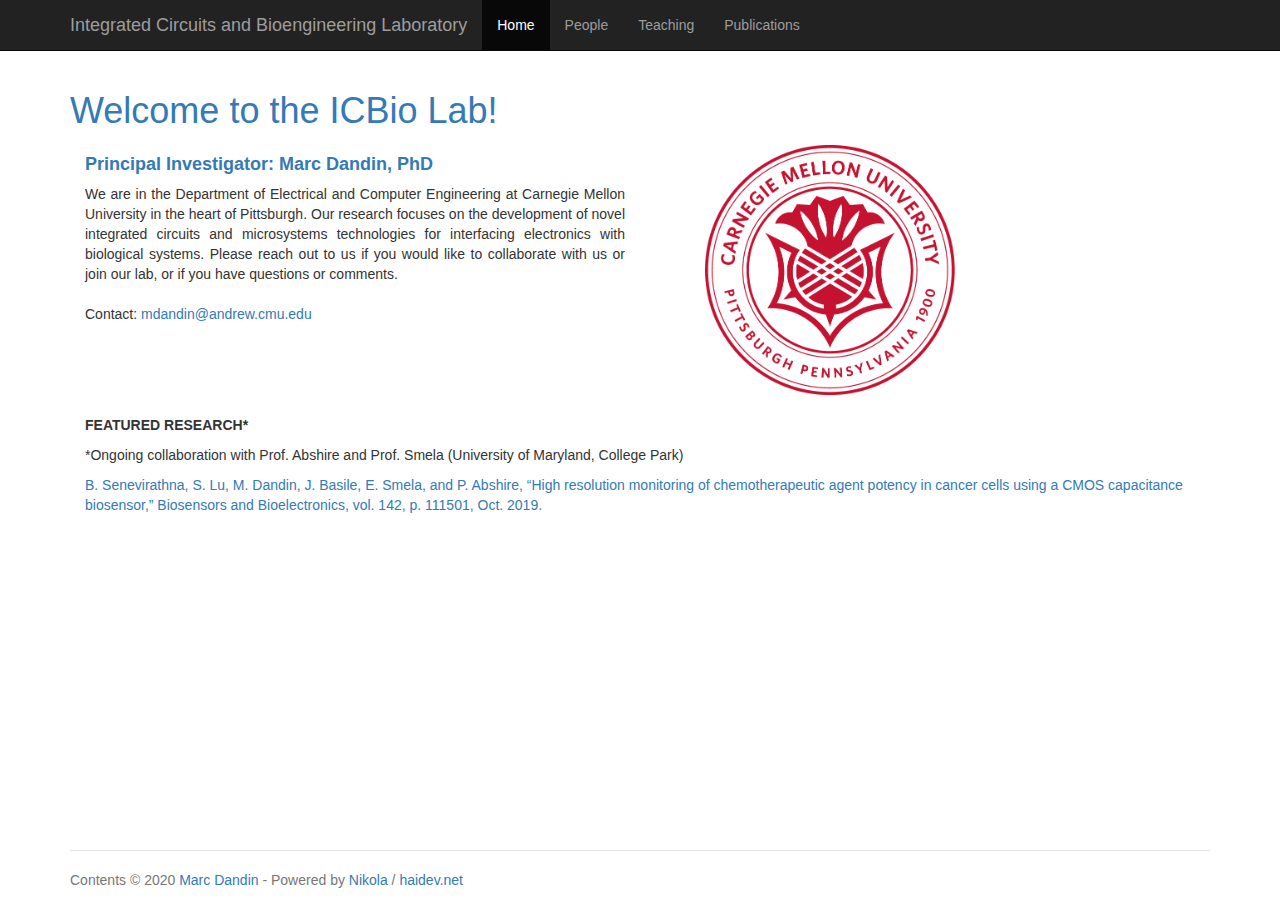
<file: index.html>
<!DOCTYPE html>
<html lang="en">
<head>
<meta charset="utf-8">
<meta name="viewport" content="width=device-width, initial-scale=1">
<title>Welcome to the ICBio Lab! | Integrated Circuits and Bioengineering Laboratory</title>
<link href="assets/css/all-nocdn.css" rel="stylesheet" type="text/css">
<meta name="theme-color" content="#5670d4">
<meta name="generator" content="Nikola (getnikola.com)">
<link rel="alternate" type="application/rss+xml" title="RSS" hreflang="en" href="rss.xml">
<link rel="canonical" href="https://icbiolab.org/">
<!--[if lt IE 9]><script src="assets/js/html5.js"></script><![endif]--><meta name="author" content="Marc Dandin">
<meta property="og:site_name" content="Integrated Circuits and Bioengineering Laboratory">
<meta property="og:title" content="Welcome to the ICBio Lab!">
<meta property="og:url" content="https://icbiolab.org/">
<meta property="og:description" content="Principal Investigator: Marc Dandin, PhD

We are in the Department of Electrical and Computer Engineering at Carnegie Mellon University in the heart of Pittsburgh. Our research focuses on the developm">
<meta property="og:type" content="article">
<meta property="article:published_time" content="2019-12-27T12:16:58-05:00">
</head>
<body>
<a href="#content" class="sr-only sr-only-focusable">Skip to main content</a>

<!-- Menubar -->

<nav class="navbar navbar-inverse navbar-static-top"><div class="container">
<!-- This keeps the margins nice -->
        <div class="navbar-header">
            <button type="button" class="navbar-toggle collapsed" data-toggle="collapse" data-target="#bs-navbar" aria-controls="bs-navbar" aria-expanded="false">
            <span class="sr-only">Toggle navigation</span>
            <span class="icon-bar"></span>
            <span class="icon-bar"></span>
            <span class="icon-bar"></span>
            </button>
            <a class="navbar-brand" href="https://icbiolab.org/">

                <span id="blog-title">Integrated Circuits and Bioengineering Laboratory</span>
            </a>
        </div>
<!-- /.navbar-header -->
        <div class="collapse navbar-collapse" id="bs-navbar" aria-expanded="false">
            <ul class="nav navbar-nav">
<li class="active">
<a href=".">Home <span class="sr-only">(active)</span></a>
                </li>
<li>
<a href="pages/people/">People</a>
                </li>
<li>
<a href="pages/teaching/">Teaching</a>
                </li>
<li>
<a href="pages/publications/">Publications</a>

                
            </li>
</ul>
<ul class="nav navbar-nav navbar-right"></ul>
</div>
<!-- /.navbar-collapse -->
    </div>
<!-- /.container -->
</nav><!-- End of Menubar --><div class="container" id="content" role="main">
    <div class="body-content">
        <!--Body content-->
        <div class="row">
            
            
<article class="post-text storypage" itemscope="itemscope" itemtype="http://schema.org/Article"><header><h1 class="p-name entry-title" itemprop="headline name"><a href="." class="u-url">Welcome to the ICBio Lab!</a></h1>

        

    </header><div class="e-content entry-content" itemprop="articleBody text">
    <div>
<div class="col-md-6">
<h4> Principal Investigator: Marc Dandin, PhD</h4>
<div class="text-justify">
We are in the Department of Electrical and Computer Engineering at Carnegie Mellon University in the heart of Pittsburgh. Our research focuses on the development of novel integrated circuits and microsystems technologies for interfacing electronics with biological systems. Please reach out to us if you would like to collaborate  with us or join our lab, or if you have questions or comments.
</div>
<br>
Contact: <a href="mailto:mdandin@andrew.cmu.edu">mdandin@andrew.cmu.edu</a>
</div>
<div class="col-md-4"><center><img src="images/cmu-seal-r.png" width="250" height="250"></center></div>
<div class="col-md-12">
<br><p><strong>FEATURED RESEARCH*</strong></p>
<p>*Ongoing collaboration with Prof. Abshire and Prof. Smela (University of Maryland, College Park)</p>
<p>
<a href="https://doi.org/10.1016/j.bios.2019.111501" style="text-decoration:none;">
B. Senevirathna, S. Lu, M. Dandin, J. Basile, E. Smela, and P. Abshire, “High resolution monitoring of chemotherapeutic agent potency in cancer cells using a CMOS capacitance biosensor,” Biosensors and Bioelectronics, vol. 142, p. 111501, Oct. 2019.
</a>
</p>
<br><iframe width="100%" height="300" src="https://www.youtube.com/embed/OGs11bI4xyg" frameborder="0" allow="accelerometer; autoplay; encrypted-media; gyroscope; picture-in-picture" allowfullscreen></iframe>
</div>
</div>
    </div>
    

</article>
</div>
        <!--End of body content-->

        <footer id="footer">
            Contents © 2020         <a href="mailto:mdandin@andrew.cmu.edu">Marc Dandin</a> - Powered by <a href="https://getnikola.com" rel="nofollow">Nikola</a> / <a href="https://haidev.net" rel="nofollow">haidev.net</a>       
            
        </footer>
</div>
</div>


            <script src="assets/js/all-nocdn.js"></script><!-- fancy dates --><script>
    moment.locale("en");
    fancydates(0, "YYYY-MM-DD HH:mm");
    </script><!-- end fancy dates --><script>
    baguetteBox.run('div#content', {
        ignoreClass: 'islink',
        captions: function(element) {
            return element.getElementsByTagName('img')[0].alt;
    }});
    </script>
</body>
</html>
</file>
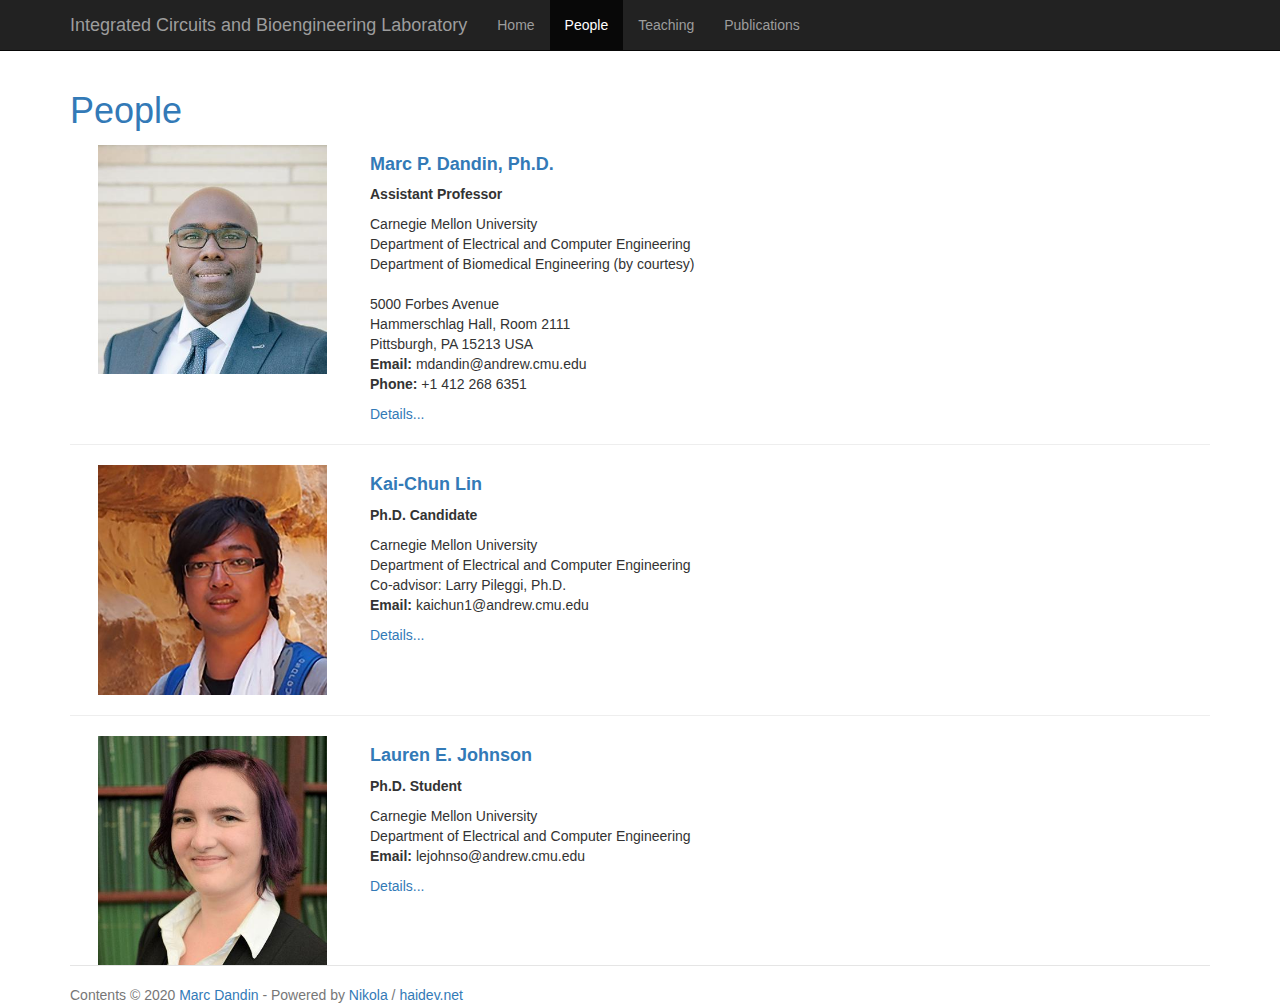
<file: pages/people/index.html>
<!DOCTYPE html>
<html lang="en">
<head>
<meta charset="utf-8">
<meta name="viewport" content="width=device-width, initial-scale=1">
<title>People | Integrated Circuits and Bioengineering Laboratory</title>
<link href="../../assets/css/all-nocdn.css" rel="stylesheet" type="text/css">
<meta name="theme-color" content="#5670d4">
<meta name="generator" content="Nikola (getnikola.com)">
<link rel="alternate" type="application/rss+xml" title="RSS" hreflang="en" href="../../rss.xml">
<link rel="canonical" href="https://www.icbiolab.org/pages/people/">
<!--[if lt IE 9]><script src="../../assets/js/html5.js"></script><![endif]--><meta name="author" content="Marc Dandin">
<meta property="og:site_name" content="Integrated Circuits and Bioengineering Laboratory">
<meta property="og:title" content="People">
<meta property="og:url" content="https://www.icbiolab.org/pages/people/">
<meta property="og:description" content="Marc P. Dandin, Ph.D.
    
       Assistant Professor
    
    
        Carnegie Mellon University
        Department of Electrical and Computer Engineering
        Department of Biomedical Engineerin">
<meta property="og:type" content="article">
<meta property="article:published_time" content="2019-12-27T12:13:11-05:00">
</head>
<body>
<a href="#content" class="sr-only sr-only-focusable">Skip to main content</a>

<!-- Menubar -->

<nav class="navbar navbar-inverse navbar-static-top"><div class="container">
<!-- This keeps the margins nice -->
        <div class="navbar-header">
            <button type="button" class="navbar-toggle collapsed" data-toggle="collapse" data-target="#bs-navbar" aria-controls="bs-navbar" aria-expanded="false">
            <span class="sr-only">Toggle navigation</span>
            <span class="icon-bar"></span>
            <span class="icon-bar"></span>
            <span class="icon-bar"></span>
            </button>
            <a class="navbar-brand" href="https://www.icbiolab.org/">

                <span id="blog-title">Integrated Circuits and Bioengineering Laboratory</span>
            </a>
        </div>
<!-- /.navbar-header -->
        <div class="collapse navbar-collapse" id="bs-navbar" aria-expanded="false">
            <ul class="nav navbar-nav">
<li>
<a href="../../">Home</a>
                </li>
<li class="active">
<a href=".">People <span class="sr-only">(active)</span></a>
                </li>
<li>
<a href="../teaching/">Teaching</a>
                </li>
<li>
<a href="../publications/">Publications</a>

                
            </li>
</ul>
<ul class="nav navbar-nav navbar-right"></ul>
</div>
<!-- /.navbar-collapse -->
    </div>
<!-- /.container -->
</nav><!-- End of Menubar --><div class="container" id="content" role="main">
    <div class="body-content">
        <!--Body content-->
        <div class="row">
            
            
<article class="post-text storypage" itemscope="itemscope" itemtype="http://schema.org/Article"><header><h1 class="p-name entry-title" itemprop="headline name"><a href="." class="u-url">People</a></h1>

        

    </header><div class="e-content entry-content" itemprop="articleBody text">
    <div>
<div class="row">
<div class="col-sm-3">
<a class="reference external image-reference" href="../../images/peoples_img1.jpg"><img alt="TAG" class="align-center" src="../../images/peoples_img1.thumbnail.jpg"></a>
</div>
<div class="col-sm-9 text-justify">
    <h4>Marc P. Dandin, Ph.D.</h4>
    <p><strong>
       Assistant Professor
    </strong></p>
    <p>
        Carnegie Mellon University<br>
        Department of Electrical and Computer Engineering<br>
        Department of Biomedical Engineering (by courtesy)<br><br>
        5000 Forbes Avenue<br>
        Hammerschlag Hall, Room 2111 <br>
        Pittsburgh, PA 15213 USA<br><strong>Email:</strong> mdandin@andrew.cmu.edu<br><strong>Phone:</strong> +1 412 268 6351<br></p>
    <a class=" " data-toggle="collapse" href="#collapse1" role="button" aria-expanded="false" aria-controls="collapse1">
    Details...
    </a>

    <div class="collapse" id="collapse1">
        <h5>Brief Biography</h5>
        <ul>
<li>Adjunct Professor, George Washington University</li>
            <li>Chief Executive Officer and Founder, Kiskeya Microsystems, LLC.</li>
            <li>Intellectual Property Specialist</li>
            <ul>
<li>Wood Intellectual Property Law, LLC</li>
                <li>Finnegan, Henderson, Farabow, Garrett &amp; Dunner, LLP</li>
                <li>Sterne Kessler Goldstein and Fox, LLP</li>
                <li>Shugrue Mion, PLLC </li>
            </ul>
</ul>
<h5>Education</h5>
        <ul>
<li>B.S., Electrical Engineering, University of Maryland, College Park, MD</li>
            <li>M.S., Electrical Engineering, University of Maryland, College Park, MD</li>
            <li>Ph.D., Bioengineering, University of Maryland, College Park, MD</li>
        </ul>
<h5>Honors and Awards</h5>
        <ul>
<li>Senior Member, Institute of Electrical and Electronics Engineers (IEEE), 2017</li>
            <li>Fischell Fellowship in Biomedical Engineering, Fischell Department of Bioengineering (UMD), 2012</li>
            <li>Jimmy H. C. Lin Award for Entrepreneurship (inaugural), Department of Electrical Engineering (UMD), 2011</li>
        </ul>
<h5>Research Interests</h5>
        Dr. Dandin’s research interests lie at the intersection of microsystems engineering, integrated circuit design, and biomedicine. His research focuses on establishing new paradigms in technology integration for interfacing electronics with biological systems. His research objectives are two-fold: first, he seeks to learn from biology to design more efficient and smarter artificial sensing and actuation systems, and second, he aims to develop translational bioengineering approaches for enabling novel diagnostics methods and therapies that address unmet needs in medicine.
    </div>

</div>
</div>
<hr>
<div class="row">
<div class="col-sm-3">
<a class="reference external image-reference" href="../../images/peoples_img2.jpg"><img alt="TAG" class="align-center" src="../../images/peoples_img2.thumbnail.jpg"></a>
</div>
<div class="col-sm-9 text-justify">
    <h4>Kai-Chun Lin</h4>
    <p><strong>
       Ph.D. Candidate
    </strong></p>
    <p>
        Carnegie Mellon University<br>
        Department of Electrical and Computer Engineering<br>
        Co-advisor: Larry Pileggi, Ph.D.<br><strong>Email:</strong> kaichun1@andrew.cmu.edu
    </p>

    <a class=" " data-toggle="collapse" href="#collapse2" role="button" aria-expanded="false" aria-controls="collapse2">
    Details...
    </a>
    <div class="collapse" id="collapse2">
    <h5>Education</h5>
    <ul>
<li>M.S. Electrical Engineering, National Tsing-Hua University (NTHU), Hsinchu, Taiwan</li>
        <li>B.S. Electrical Engineering, National Tsing-Hua University (NTHU), Hsinchu, Taiwan</li>
    </ul>
<h5>Research Projects</h5>
    <ul>
<li>RFID Systems for Biopharmaceutical Applications</li>
        <li>Lab-on-CMOS Microsystems</li>
    </ul>
</div>


</div>
</div>
<hr>
<div class="row">
<div class="col-sm-3">
<a class="reference external image-reference" href="../../images/peoples_img3.jpg"><img alt="TAG" class="align-center" src="../../images/peoples_img3.thumbnail.jpg"></a>
</div>
<div class="col-sm-9 text-justify">
    <h4>Lauren E. Johnson</h4>
    <p><strong>
       Ph.D. Student
    </strong></p>
    <p>
        Carnegie Mellon University<br>
        Department of Electrical and Computer Engineering<br><strong>Email:</strong> lejohnso@andrew.cmu.edu
    </p>

    <a class=" " data-toggle="collapse" href="#collapse3" role="button" aria-expanded="false" aria-controls="collapse3">
    Details...
    </a>
    <div class="collapse" id="collapse3">
    <h5>Education</h5>
    <ul>
<li>M.S. Electrical Engineering, University of North Carolina, Charlotte, NC</li>
        <li>Graduate Certificate in Cognitive Science, University of North Carolina, Charlotte, NC</li>
        <li>B.S. Computer Engineering, University of North Carolina, Charlotte, NC</li>
        <li>A.S., Central Piedmont Community College, Piedmont, NC</li>
    </ul>
<h5>Research Projects</h5>
    <ul>
<li>Integrated Neurostimulators for the Peripheral Nervous System</li>
        <li>Lab-on-CMOS Data Analytics</li>
    </ul>
</div>

</div>
</div>
</div>
    </div>
    

</article>
</div>
        <!--End of body content-->

        <footer id="footer">
            Contents © 2020         <a href="mailto:mdandin@andrew.cmu.edu">Marc Dandin</a> - Powered by <a href="https://getnikola.com" rel="nofollow">Nikola</a> / <a href="https://haidev.net" rel="nofollow">haidev.net</a>       
            
        </footer>
</div>
</div>


            <script src="../../assets/js/all-nocdn.js"></script><!-- fancy dates --><script>
    moment.locale("en");
    fancydates(0, "YYYY-MM-DD HH:mm");
    </script><!-- end fancy dates --><script>
    baguetteBox.run('div#content', {
        ignoreClass: 'islink',
        captions: function(element) {
            return element.getElementsByTagName('img')[0].alt;
    }});
    </script>
</body>
</html>
</file>
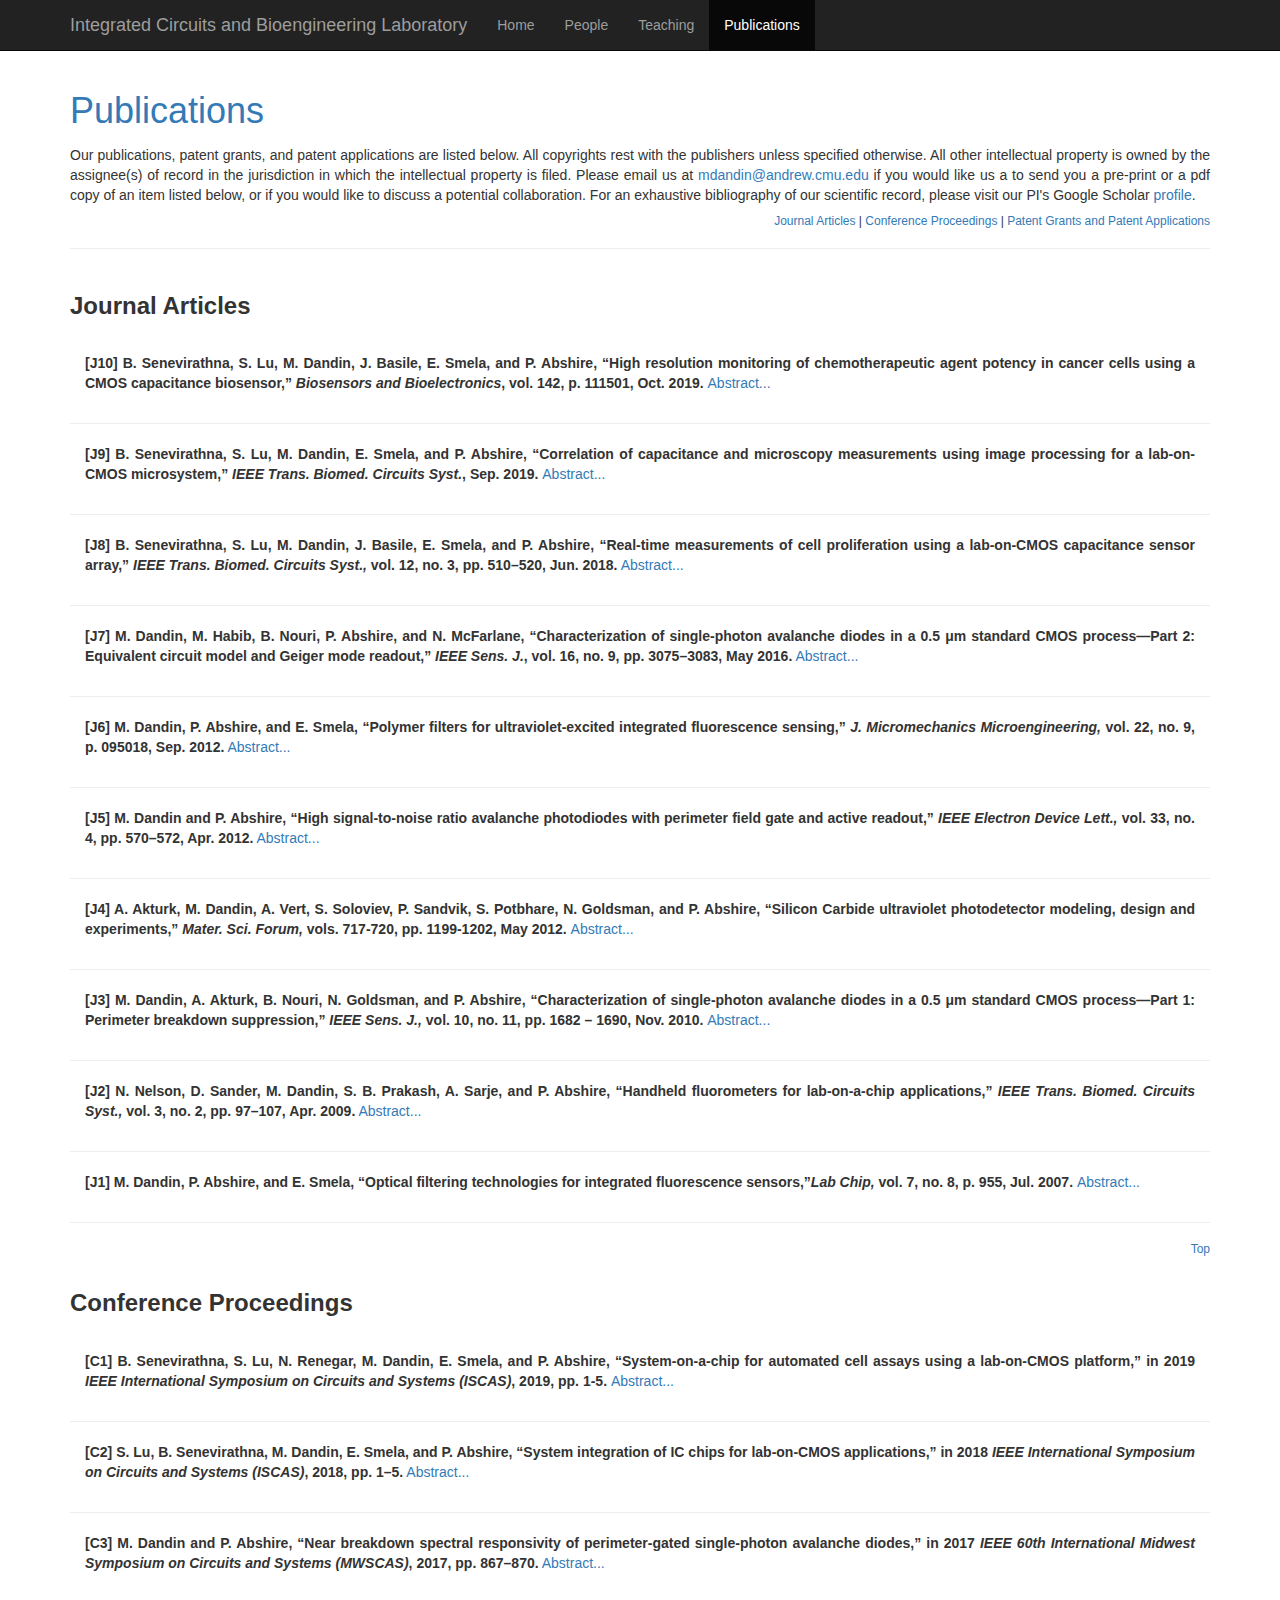
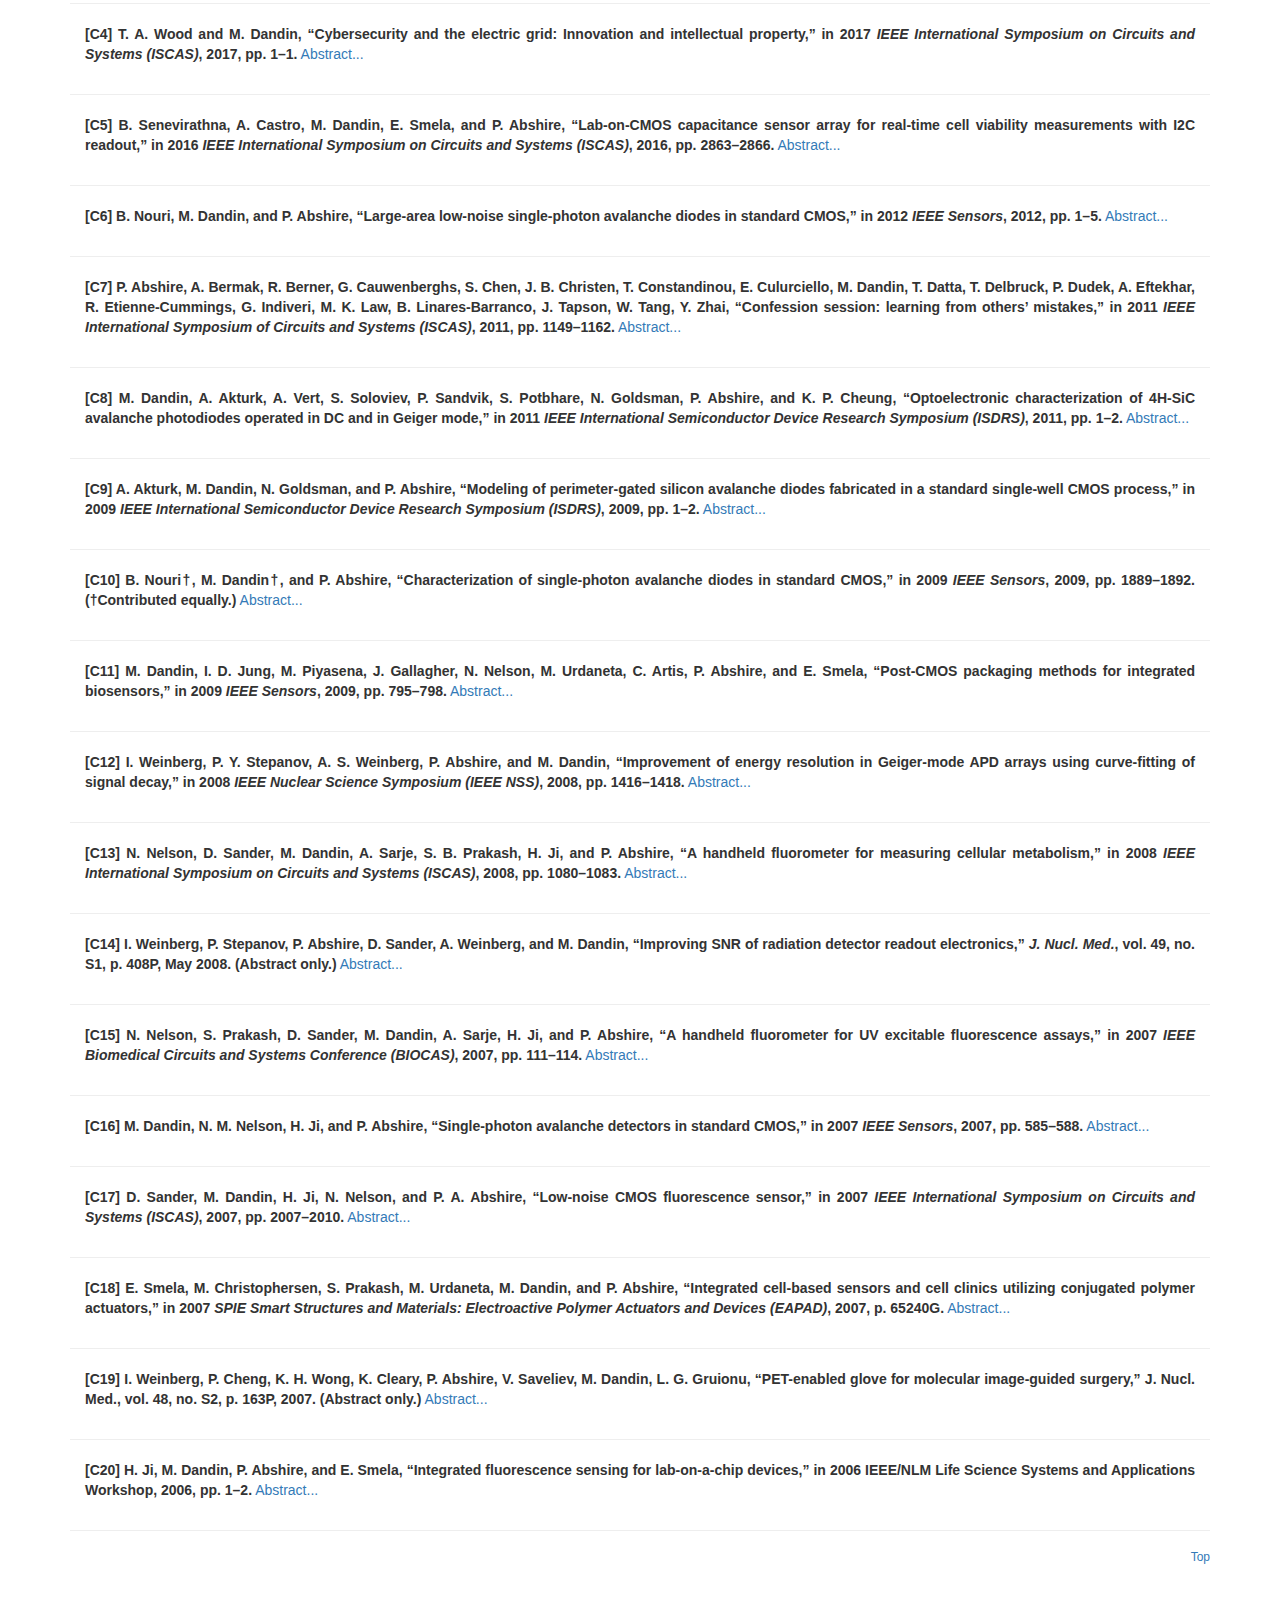
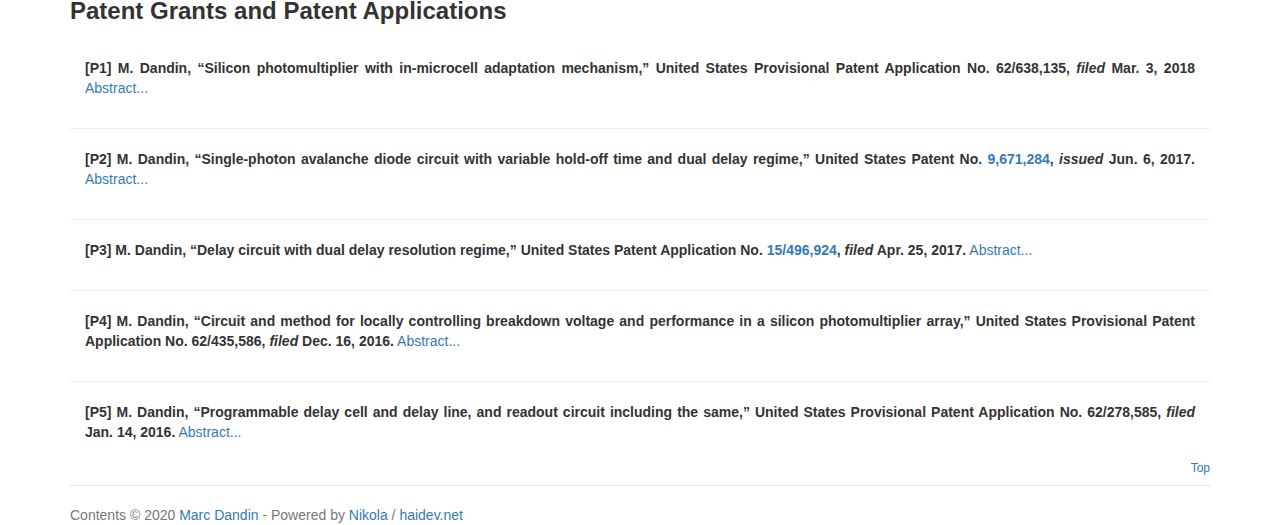
<file: pages/publications/index.html>
<!DOCTYPE html>
<html lang="en">
<head>
<meta charset="utf-8">
<meta name="viewport" content="width=device-width, initial-scale=1">
<title>Publications | Integrated Circuits and Bioengineering Laboratory</title>
<link href="../../assets/css/all-nocdn.css" rel="stylesheet" type="text/css">
<meta name="theme-color" content="#5670d4">
<meta name="generator" content="Nikola (getnikola.com)">
<link rel="alternate" type="application/rss+xml" title="RSS" hreflang="en" href="../../rss.xml">
<link rel="canonical" href="https://www.icbiolab.org/pages/publications/">
<!--[if lt IE 9]><script src="../../assets/js/html5.js"></script><![endif]--><meta name="author" content="Marc Dandin">
<meta property="og:site_name" content="Integrated Circuits and Bioengineering Laboratory">
<meta property="og:title" content="Publications">
<meta property="og:url" content="https://www.icbiolab.org/pages/publications/">
<meta property="og:description" content="Our publications, patent grants, and patent applications are listed below. All copyrights rest with the publishers unless specified otherwise. All other intellectual property is owned by the assignee(">
<meta property="og:type" content="article">
<meta property="article:published_time" content="2019-12-27T12:14:07-05:00">
</head>
<body>
<a href="#content" class="sr-only sr-only-focusable">Skip to main content</a>

<!-- Menubar -->

<nav class="navbar navbar-inverse navbar-static-top"><div class="container">
<!-- This keeps the margins nice -->
        <div class="navbar-header">
            <button type="button" class="navbar-toggle collapsed" data-toggle="collapse" data-target="#bs-navbar" aria-controls="bs-navbar" aria-expanded="false">
            <span class="sr-only">Toggle navigation</span>
            <span class="icon-bar"></span>
            <span class="icon-bar"></span>
            <span class="icon-bar"></span>
            </button>
            <a class="navbar-brand" href="https://www.icbiolab.org/">

                <span id="blog-title">Integrated Circuits and Bioengineering Laboratory</span>
            </a>
        </div>
<!-- /.navbar-header -->
        <div class="collapse navbar-collapse" id="bs-navbar" aria-expanded="false">
            <ul class="nav navbar-nav">
<li>
<a href="../../">Home</a>
                </li>
<li>
<a href="../people/">People</a>
                </li>
<li>
<a href="../teaching/">Teaching</a>
                </li>
<li class="active">
<a href=".">Publications <span class="sr-only">(active)</span></a>

                
            </li>
</ul>
<ul class="nav navbar-nav navbar-right"></ul>
</div>
<!-- /.navbar-collapse -->
    </div>
<!-- /.container -->
</nav><!-- End of Menubar --><div class="container" id="content" role="main">
    <div class="body-content">
        <!--Body content-->
        <div class="row">
            
            
<article class="post-text storypage" itemscope="itemscope" itemtype="http://schema.org/Article"><header><h1 class="p-name entry-title" itemprop="headline name"><a href="." class="u-url">Publications</a></h1>

        

    </header><div class="e-content entry-content" itemprop="articleBody text">
    <div>
<p align="justify">
    Our publications, patent grants, and patent applications are listed below. All copyrights rest with the publishers unless specified otherwise. All other intellectual property is owned by the assignee(s) of record in the jurisdiction in which the intellectual property is filed.  Please email us at <a href="mailto:mdandin@andrew.cmu.edu">mdandin@andrew.cmu.edu</a> if you would like us a to send you a pre-print or a pdf copy of an item listed below, or if you would like to discuss a potential collaboration. For an exhaustive bibliography of our scientific record, please visit our PI's Google Scholar <a href="https://scholar.google.com/citations?user=mjixDB8AAAAJ&amp;hl=en">profile</a>.
</p>
<h6 style="text-align:right;">
<a href="#journal">Journal Articles</a> | <a href="#conference">Conference Proceedings</a> | <a href="#patent">Patent Grants and Patent Applications</a>
</h6>
<hr>
<br><p id="journal"><strong><font size="5">Journal Articles</font></strong></p>
<br><div class="row">





<div class="col-sm-12 text-justify">
    <p><strong>
        [J10]       B. Senevirathna, S. Lu, M. Dandin, J. Basile, E. Smela, and P. Abshire, “High resolution monitoring of chemotherapeutic agent potency in cancer cells using a CMOS capacitance biosensor,” <em>Biosensors and Bioelectronics</em>, vol. 142, p. 111501, Oct. 2019.
    </strong>
    <a href="#collapseJ10" aria-controls="collapseJ10" class=" " data-toggle="collapse" role="button" aria-expanded="false">
    Abstract...
    </a>
    </p>
    <p class="collapse" id="collapseJ10"><a class="reference external image-reference" href="../../images/j10_raw_out.jpg"><img alt="J10" class="align-left" src="../../images/j10_raw_out.thumbnail.jpg" style="width: 250px;"></a>
        Monitoring cell viability and proliferation in real-time provides a more comprehensive picture of the changes cells undergo during their lifecycle than can be achieved using traditional end-point assays. Particularly for drug screening applications, high-temporal resolution cell viability data could inform decisions on drug application protocols that might lead to better treatment outcomes. We describe a CMOS biosensor that monitors cell viability through high-resolution capacitance measurements of cell adhesion quality. The system consists of a 3 × 3 mm2 chip with an array of 16 sensors, on-chip digitization, and serial data output that can be interfaced with inexpensive off-the-shelf components. An imaging system was developed to provide ground-truth data of cell coverage concurrently with data recordings. Results showed the sensor's ability to detect single-cell binding events, track cell morphology changes, and monitor cell motility. A chemotherapeutic assay was conducted to examine dose-dependent cytotoxic effects on drug-resistant and drug-sensitive cancer cell lines. Concentrations higher than 5 μM elicited cytotoxic effects on both cell lines, while a dose of 1 μM allowed discrimination of the two cell types. The system demonstrates the use of real-time capacitance measurements as a proof-of-concept tool that has potential to hasten the drug development process.<br><a href="https://doi.org/10.1016/j.bios.2019.111501">Read More</a>
    </p>
</div>
</div>
<hr>
<div class="row">




<div class="col-sm-12 text-justify">
    <p><strong>
        [J9]        B. Senevirathna, S. Lu, M. Dandin, E. Smela, and P. Abshire, “Correlation of capacitance and microscopy measurements using image processing for a lab-on-CMOS microsystem,” <em>IEEE Trans. Biomed. Circuits Syst.</em>, Sep. 2019.
    </strong><a href="#collapseJ9" aria-controls="collapseJ9" class=" " data-toggle="collapse" role="button" aria-expanded="false">
    Abstract...
    </a>
    </p>
    <p class="collapse" id="collapseJ9"><a class="reference external image-reference" href="../../images/j9_raw_out.jpg"><img alt="J9" class="align-left" src="../../images/j9_raw_out.thumbnail.jpg" style="width: 250px;"></a>
        We present a capacitance sensor chip developed in a 0.35 μm CMOS process for monitoring biological cell viability and proliferation. The chip measures cell-to-substrate binding through capacitance-to-frequency conversion with a sensitivity of 590 kHz/fF. In vitro experiments with two human ovarian cancer cell lines (CP70, A2780) were performed and showed the ability to track cell viability in real-time over three days. An imaging platform was developed to provide time-lapse images of the sensor surface, which allowed for concurrent visual and capacitance observation of the cells. Results showed the ability to detect single cell binding events and changes in cell morphology. Image processing was performed to estimate cell coverage of sensor electrodes, showing good linear correlation and providing a sensor gain of 1.28 ± 0.29 aF/μm2, which agrees with values reported in literature. The device is designed for unsupervised operation with minimal packaging requirements. Only a microcontroller is required for readout, making it suitable for applications outside the traditional laboratory setting.<br><a href="https://doi.org/10.1109/TBCAS.2019.2926836">Read More</a>
    </p>
</div>
</div>
<hr>
<div class="row">



<div class="col-sm-12 text-justify">
    <p><strong>[J8] B. Senevirathna, S. Lu, M. Dandin, J. Basile, E. Smela, and P. Abshire, “Real-time measurements of cell proliferation using a lab-on-CMOS capacitance sensor array,” <em>IEEE Trans. Biomed. Circuits Syst.,</em> vol. 12, no. 3, pp. 510–520, Jun. 2018.</strong>
    <a href="#collapseJ8" aria-controls="collapseJ8" class=" " data-toggle="collapse" role="button" aria-expanded="false">
    Abstract...
    </a>
    </p>
    <p class="collapse" id="collapseJ8"><a class="reference external image-reference" href="../../images/j8_raw_out.jpg"><img alt="J8" class="align-left" src="../../images/j8_raw_out.thumbnail.jpg" style="width: 250px;"></a>
    We describe a capacitance sensor array that has been incorporated into a lab-on-CMOS system for applications in monitoring cell viability. This paper presents analyticalmodels, calibration results, and measured experimental results of the biosensor. The sensor has been characterized and exhibits a sensitivity of 590 kHz/fF. We report results from benchtop tests and in vitro experiments demonstrating on-chip tracking of cell adhesion as well as monitoring of cell viability. Human ovarian cancer cells were cultured on chip, and measured capacitance responses were validated by comparison with images from photomicrographs of the chip surface. Analysis was performed to quantify cell proliferation and adhesion, and responses to live cells were estimated to be 100 aF/cell.<br><a href="https://doi.org/10.1109/TBCAS.2018.2821060">Read More</a></p> 
</div>
</div>
<hr>
<div class="row">



<div class="col-sm-12 text-justify">
    <p><strong>[J7] M. Dandin, M. Habib, B. Nouri, P. Abshire, and N. McFarlane, “Characterization of single-photon avalanche diodes in a 0.5 μm standard CMOS process—Part 2: Equivalent circuit model and Geiger mode readout,” <em>IEEE Sens. J.</em>, vol. 16, no. 9, pp. 3075–3083, May 2016.</strong>
    <a href="#collapseJ7" aria-controls="collapseJ7" class=" " data-toggle="collapse" role="button" aria-expanded="false">
    Abstract...
    </a>
    </p>
    <p class="collapse" id="collapseJ7"><a class="reference external image-reference" href="../../images/j7_raw_out.jpg"><img alt="J7" class="align-left" src="../../images/j7_raw_out.thumbnail.jpg" style="width: 250px;"></a>
    This article features a model that allows the design and simulation of perimeter-gated single photon avalanche diodes. The model enables both Geiger mode and DC mode simulations. The key parameters of the model were extracted from measured characteristics of a perimeter-gated single-photon avalanche diode fabricated in a 3-metal, 2-poly, single well CMOS process. The article also features a survey of state-of-the-art SPAD models. And, lastly, the article describes the design and measured characteristics of a pixel that includes a perimeter-gated single-photon avalanche diode and a mixed-signal readout circuit.<br><a href="https://doi.org/10.1109/JSEN.2016.2526665">Read More</a></p>
</div>
</div>
<hr>
<div class="row">



<div class="col-sm-12 text-justify">
    <p><strong>[J6] M. Dandin, P. Abshire, and E. Smela, “Polymer filters for ultraviolet-excited integrated fluorescence sensing,” <em>J. Micromechanics Microengineering,</em> vol. 22, no. 9, p. 095018, Sep. 2012.</strong>
    <a href="#collapseJ6" aria-controls="collapseJ6" class=" " data-toggle="collapse" role="button" aria-expanded="false">
    Abstract...
    </a>
    </p>
    <p class="collapse" id="collapseJ6"><a class="reference external image-reference" href="../../images/j6_raw_out.jpg"><img alt="J6" class="align-left" src="../../images/j6_raw_out.thumbnail.jpg" style="width: 250px;"></a>
    Optical filters for blocking ultraviolet (UV) light were fabricated by doping various polymer hosts with a UV absorbing chromophore. The polymers were polydimethylsiloxane (PDMS), a silicone elastomer frequently used in microfluidics, SU-8, a photopatternable epoxy, and Humiseal 1B66, an acrylic coating used for moisture protection of integrated circuits. The chromophore was 2-(2′-hydroxy-5′-methylphenyl) benzotriazole (BTA), which has a high extinction coefficient between 300 nm and 400 nm. We demonstrate filters 5 μm thick that exhibit high ultraviolet rejection (nearly −40 dB at 342 nm) yet pass visible light (near 0 dB above 400 nm), making them ideal for ultraviolet-excited fluorescence sensing within microsystems. The absorbance of the BTA depended on the host polymer. These filters are promising for integrated fluorescence spectroscopy in bioanalytical platforms because they can be patterned by dry etching, molding or exposure to ultraviolet light.<br><a href="https://stacks.iop.org/JMM/22/095018">Read More</a></p>
</div>
</div>
<hr>
<div class="row">



<div class="col-sm-12 text-justify">
    <p><strong>[J5] M. Dandin and P. Abshire, “High signal-to-noise ratio avalanche photodiodes with perimeter field gate and active readout,” <em>IEEE Electron Device Lett.,</em> vol. 33, no. 4, pp. 570–572, Apr. 2012.</strong>
    <a href="#collapseJ5" aria-controls="collapseJ5" class=" " data-toggle="collapse" role="button" aria-expanded="false">
    Abstract...
    </a>
    </p>
    <p class="collapse" id="collapseJ5"><a class="reference external image-reference" href="../../images/j5_raw_out.jpg"><img alt="J5" class="align-left" src="../../images/j5_raw_out.thumbnail.jpg" style="width: 250px;"></a>
    This letter describes an avalanche photodiode (APD) fabricated in a 0.5-µm CMOS process. In Geiger mode, the APD had an area-normalized dark count rate as low as 2 Hz/µm2 at room temperature. Its signal-to-noise ratio (SNR) increased by an order of magnitude as a result of perimeter field gating. We demonstrate that under high-illumination conditions, perimeter field gating maximizes SNR, whereas under low-light conditions, it maximizes sensitivity.<br><a href="https://doi.org/10.1109/LED.2012.2186112">Read More</a></p>
</div>
</div>
<hr>
<div class="row">



<div class="col-sm-12 text-justify">
    <p><strong>[J4] A. Akturk, M. Dandin, A. Vert, S. Soloviev, P. Sandvik, S. Potbhare, N. Goldsman, and P. Abshire, “Silicon Carbide ultraviolet photodetector modeling, design and experiments,” <em>Mater. Sci. Forum,</em> vols. 717-720, pp. 1199-1202, May 2012. </strong>
    <a href="#collapseJ4" aria-controls="collapseJ4" class=" " data-toggle="collapse" role="button" aria-expanded="false">
    Abstract...
    </a>
    </p>
    <p class="collapse" id="collapseJ4"><a class="reference external image-reference" href="../../images/j4_raw_out.jpg"><img alt="J4" class="align-left" src="../../images/j4_raw_out.thumbnail.jpg" style="width: 250px;"></a>
    We report measurements and modeling of silicon carbide (SiC) based ultraviolet photodetectors for the detection of light in the mid-to-short ultraviolet range where SiC’s absorption coefficients are high and the corresponding penetration depths are low. These large absorption coefficients result in increased susceptibility of photo-generated electron and holes to surface recombination and therefore give rise to lower quantum efficiencies. To increase responsivity and extend the detection capability of these photodetectors to short ultraviolet wavelengths (or UVC), we measure an existing silicon carbide avalanche photodiode (APD) designed and fabricated for 280 nm operation by General Electric Global Research Center, and then develop models and techniques to increase their operation range to lower UV wavelengths. The measurements aid the development and calibration of a silicon carbide modeling and design suite that is currently being used to assist the design of a new silicon carbide APD for UVC detection. Here the design considerations require low operating voltages, low noise, low dark count rate and high responsivity. We plan to satisfy design criteria by engineering thickness and doping of stacked layers as well as by designing an APD surface that gives rise to minimal recombination of electrons and holes generated by the incident light.<br><a href="https://doi.org/10.4028/www.scientific.net/MSF.717-720.1199">Read More</a></p>
</div>
</div>
<hr>
<div class="row">



<div class="col-sm-12 text-justify">
    <p><strong>[J3] M. Dandin, A. Akturk, B. Nouri, N. Goldsman, and P. Abshire, “Characterization of single-photon avalanche diodes in a 0.5 μm standard CMOS process—Part 1: Perimeter breakdown suppression,” <em>IEEE Sens. J.,</em> vol. 10, no. 11, pp. 1682 – 1690, Nov. 2010. </strong>
    <a href="#collapseJ3" aria-controls="collapseJ3" class=" " data-toggle="collapse" role="button" aria-expanded="false">
    Abstract...
    </a>
    </p>
    <p class="collapse" id="collapseJ3"><a class="reference external image-reference" href="../../images/j3_raw_out.jpg"><img alt="J3" class="align-left" src="../../images/j3_raw_out.thumbnail.jpg" style="width: 250px;"></a>
    We report on the breakdown characteristics of a single-photon avalanche diode structure fabricated in a 0.5 μm single-well CMOS process. This paper features two mechanisms for reducing perimeter breakdown. The first mechanism consists of using the lateral diffusion of adjacent n-wells to reduce the electric field at the diode's periphery, and the second makes use of a poly-silicon gate over the high field regions to modulate the electric field. We studied each technique independently as well as their combined effect on the devices' avalanche profiles. In addition to marked alterations in the current-voltage curves near and above breakdown, the diodes' breakdown voltages were increased by more than 4 V, indicating that perimeter breakdown was curtailed. We verified this assertion through a self-consistently solved 2-D numerical model based on Poisson's equation and the hole and electron current continuity equations coupled with rate equations for carrier generation due to impact ionization. The model revealed spatial maxima of the charge generation rates, thereby indicating regions susceptible to breakdown. Our investigation revealed that in native diodes, the generation rate peaked at the perimeter and near the junction's surface, suggesting perimeter breakdown. Conversely, in devices where suppression techniques were used, the region of maximum generation spread laterally and away from the surface, indicating full volumetric breakdown was achieved.<br><a href="https://doi.org/10.1109/JSEN.2010.2046163">Read More</a></p>
</div>
</div>
<hr>
<div class="row">



<div class="col-sm-12 text-justify">
    <p><strong>[J2] N. Nelson, D. Sander, M. Dandin, S. B. Prakash, A. Sarje, and P. Abshire, “Handheld fluorometers for lab-on-a-chip applications,” <em>IEEE Trans. Biomed. Circuits Syst.,</em> vol. 3, no. 2, pp. 97–107, Apr. 2009.</strong>
    <a href="#collapseJ2" aria-controls="collapseJ2" class=" " data-toggle="collapse" role="button" aria-expanded="false">
    Abstract...
    </a>
    </p>
    <p class="collapse" id="collapseJ2"><a class="reference external image-reference" href="../../images/j2_raw_out.jpg"><img alt="J2" class="align-left" src="../../images/j2_raw_out.thumbnail.jpg" style="width: 250px;"></a>
    We describe the design, fabrication, and performance of a class of simple handheld fluorometers. The devices consist of a sensor along with an integrated optical filter packaged in a handheld format. The sensor is a differential active pixel sensor with in-pixel correlated double sampling fabricated in a 0.5-mu m 2-poly 3-metal complementary metal-oxide semiconductor process and has a readout noise of 175.3 muV, reset noise of 360 μV, dynamic range of 59 dB, and conversion gain of 530 nV/e - . The filter is a high rejection chromophore embedded in a polymer film which is cast onto the chip. We show the results of bioassays utilizing two different single color fluorometers constructed by using the chromophores 2-(2'-hydroxy 5'-methylphenyl) benzotriazole and Sudan II with long-pass wavelengths of 400 nm and 540 nm, respectively. The bioassays measures metabolic activity and viability of biological cells, which are useful for cytotoxicity and pathogen detection applications.<br><a href="https://doi.org/10.1109/TBCAS.2008.2006494">Read More</a></p>
</div>
</div>
<hr>
<div class="row">



<div class="col-sm-12 text-justify">
    <p><strong>[J1] M. Dandin, P. Abshire, and E. Smela, “Optical filtering technologies for integrated fluorescence sensors,”<em>Lab Chip,</em>  vol. 7, no. 8, p. 955, Jul. 2007. </strong>
    <a href="#collapseJ1" aria-controls="collapseJ1" class=" " data-toggle="collapse" role="button" aria-expanded="false">
    Abstract...
    </a>
    </p>
    <p class="collapse" id="collapseJ1"><a class="reference external image-reference" href="../../images/j1_raw_out.jpg"><img alt="J1" class="align-left" src="../../images/j1_raw_out.thumbnail.jpg" style="width: 250px;"></a>
    Numerous approaches have been taken to miniaturizing fluorescence sensing, which is a key capability for micro-total-analysis systems. This critical, comprehensive review focuses on the optical hardware required to attenuate excitation light while transmitting fluorescence. It summarizes, evaluates, and compares the various technologies, including filtering approaches such as interference filters and absorption filters and filterless approaches such as multicolor sensors and light-guiding elements. It presents the physical principles behind the different architectures, the state-of-the-art micro-fluorometers and how they were microfabricated, and their performance metrics. Promising technologies that have not yet been integrated are also described. This information will permit the identification of methods that meet particular design requirements, from both performance and integration perspectives, and the recognition of the remaining technological challenges. Finally, a set of performance metrics are proposed for evaluating and reporting spectral discrimination characteristics of integrated devices in order to promote side-by-side comparisons among diverse technologies and, ultimately, to facilitate optimized designs of micro-fluorometers for specific applications.<br><a href="https://doi.org/10.1039/B704008C">Read More</a></p>
</div>
</div>
<hr>
<h6 style="text-align:right;"><a href="#content">Top</a></h6>
<br><p id="conference"><strong><font size="5">Conference Proceedings</font></strong></p>
<br><div class="row">



<div class="col-sm-12 text-justify">
    <p><strong>[C1] B. Senevirathna, S. Lu, N. Renegar, M. Dandin, E. Smela, and P. Abshire, “System-on-a-chip for automated cell assays using a lab-on-CMOS platform,” in 2019 <em>IEEE International Symposium on Circuits and Systems (ISCAS)</em>, 2019, pp. 1-5. </strong>
    <a href="#collapseC1" aria-controls="collapseC1" class=" " data-toggle="collapse" role="button" aria-expanded="false">
    Abstract...
    </a>
    </p>
    <p class="collapse" id="collapseC1"><a class="reference external image-reference" href="../../images/c1_raw_out.jpg"><img alt="C1" class="align-left" src="../../images/c1_raw_out.thumbnail.jpg" style="width: 250px;"></a>
        We describe a capacitance sensor system-on-chip that has been incorporated into a lab-on-CMOS system for applications in monitoring cell viability. This paper presents system-level improvements to a capacitance sensor array that include programmable gain, active pixel settings, and serial bus addresses, while at the same time minimizing external bonding requirements towards developing a point-of-care device. Results from benchtop experiments are presented using dry flour to mimic for cell coverage, and show a change of up to 35 kHz. Estimation of electrode coverage is obtained using concurrent time-lapse imaging of the sensor surface which is then correlated to the sensor readings.
        <br><a href="https://doi.org/10.1109/ISCAS.2019.8702702">Read More</a>
    </p>
</div>
</div>
<hr>
<div class="row">



<div class="col-sm-12 text-justify">
    <p><strong>[C2] S. Lu, B. Senevirathna, M. Dandin, E. Smela, and P. Abshire, “System integration of IC chips for lab-on-CMOS applications,” in 2018 <em>IEEE International Symposium on Circuits and Systems (ISCAS)</em>, 2018, pp. 1–5.</strong>
    <a href="#collapseC2" aria-controls="collapseC2" class=" " data-toggle="collapse" role="button" aria-expanded="false">
    Abstract...
    </a>
    </p>
    <p class="collapse" id="collapseC2"><a class="reference external image-reference" href="../../images/c2_raw_out.jpg"><img alt="C2" class="align-left" src="../../images/c2_raw_out.thumbnail.jpg" style="width: 250px;"></a>
        Integrating CMOS sensor chips to allow for wet experimentation on lab-on-CMOS devices is a challenging task. In this paper we describe a chip packaging method that will allow for simple integration and handling of small integrated circuit (IC) chips. A chip is embedded in an epoxy handle wafer to allow for photolithographic processing. Electrical connections are provided by a sputter-deposited copper layer and an electroplated nickel layer. Passivation was performed using a second epoxy layer. The process was evaluated by packaging a capacitance sensor chip and performing live cell culture experiments with package cleaning and reuse. Results showed good structural reliability in three repeated experiments over five cumulative days, with no adverse effects on the viability of cells.
        <br><a href="https://doi.org/10.1109/ISCAS.2018.8351395">Read More</a>
    </p>
</div>
</div>
<hr>
<div class="row">



<div class="col-sm-12 text-justify">
    <p><strong>[C3] M. Dandin and P. Abshire, “Near breakdown spectral responsivity of perimeter-gated single-photon avalanche diodes,” in 2017 <em>IEEE 60th International Midwest Symposium on Circuits and Systems (MWSCAS)</em>, 2017, pp. 867–870.</strong>
    <a href="#collapseC3" aria-controls="collapseC3" class=" " data-toggle="collapse" role="button" aria-expanded="false">
    Abstract...
    </a>
    </p>
    <p class="collapse" id="collapseC3"><a class="reference external image-reference" href="../../images/c3_raw_out.jpg"><img alt="C3" class="align-left" src="../../images/c3_raw_out.thumbnail.jpg" style="width: 250px;"></a>
        This paper investigates the near-breakdown spectral responsivity of perimeter-gated single-photon avalanche diodes (SPADs). We report, for the first time, the effects of perimeter gating on spectral responsivity. Further, we describe a detailed experimental procedure for measuring spectral response. Our investigation reveals that perimeter gating strongly influences spectral responsivity by broadening the response over the visible range, confirming that perimeter gating activates the volumetric junction of the measured devices.
        <br><a href="https://doi.org/10.1109/MWSCAS.2017.8053061">Read More</a>
    </p>
</div>
</div>
<hr>
<div class="row">



<div class="col-sm-12 text-justify">
    <p><strong>[C4] T. A. Wood and M. Dandin, “Cybersecurity and the electric grid: Innovation and intellectual property,” in 2017 <em>IEEE International Symposium on Circuits and Systems (ISCAS)</em>, 2017, pp. 1–1.</strong>
    <a href="#collapseC4" aria-controls="collapseC4" class=" " data-toggle="collapse" role="button" aria-expanded="false">
    Abstract...
    </a>
    </p>
    <p class="collapse" id="collapseC4"><a class="reference external image-reference" href="../../images/c4_raw_out.jpg"><img alt="C4" class="align-left" src="../../images/c4_raw_out.thumbnail.jpg" style="width: 250px;"></a>
        Cybersecurity, as it relates to hardware for the electric grid and to novel smart grid technologies, is an important component of the innovation cycle. We will explore intellectual property strategies that may promote entrepreneurial activities and spur innovations that reduce the electric grid's current vulnerabilities. We will identify areas in which stakeholders such as U.S. policy makers, the United States Patent and Trademark Office (USPTO), the business community, and the academic community, can collaborate to foster growth and innovation.
        <br><a href="https://doi.org/10.1109/ISCAS.2017.8050603">Read More</a>
    </p>
</div>
</div>
<hr>
<div class="row">



<div class="col-sm-12 text-justify">
    <p><strong>[C5] B. Senevirathna, A. Castro, M. Dandin, E. Smela, and P. Abshire, “Lab-on-CMOS capacitance sensor array for real-time cell viability measurements with I2C readout,” in 2016 <em>IEEE International Symposium on Circuits and Systems (ISCAS)</em>, 2016, pp. 2863–2866.</strong>
    <a href="#collapseC5" aria-controls="collapseC5" class=" " data-toggle="collapse" role="button" aria-expanded="false">
    Abstract...
    </a>
    </p>
    <p class="collapse" id="collapseC5"><a class="reference external image-reference" href="../../images/c5_raw_out.jpg"><img alt="C5" class="align-left" src="../../images/c5_raw_out.thumbnail.jpg" style="width: 250px;"></a>
        Capacitance sensing is an emerging technology for monitoring cell viability. This work extends a previously developed sensor that measured capacitive loading by cells on the oscillation frequency of a current-starved ring oscillator and converted the frequency to a digital value by counting oscillation cycles. The new sensor array has been developed into a one-chip lab-on-CMOS system with integrated temperature sensors, serial readout to an external microcontroller using an Inter-Integrated Circuit (I2C) bus, and automatic scanning to allow for autonomous data collection. To allow sensing at the required aF levels, the system was realized on single chip to reduce the baseline capacitance, and long counting times were employed. The I2C module was moved to the edge of the chip prevent exposing cells to unacceptably high temperatures during viability studies.
        <br><a href="https://doi.org/10.1109/ISCAS.2016.7539190">Read More</a>
    </p>
</div>
</div>
<hr>
<div class="row">



<div class="col-sm-12 text-justify">
    <p><strong>[C6] B. Nouri, M. Dandin, and P. Abshire, “Large-area low-noise single-photon avalanche diodes in standard CMOS,” in 2012 <em>IEEE Sensors</em>, 2012, pp. 1–5.</strong>
    <a href="#collapseC6" aria-controls="collapseC6" class=" " data-toggle="collapse" role="button" aria-expanded="false">
    Abstract...
    </a>
    </p>
    <p class="collapse" id="collapseC6"><a class="reference external image-reference" href="../../images/c6_raw_out.jpg"><img alt="C6" class="align-left" src="../../images/c6_raw_out.thumbnail.jpg" style="width: 250px;"></a>
        We report a Single Photon Avalanche Diode (SPAD) in standard CMOS with a physical implementation that offers high fill factor and very low Dark Count Rate (DCR). The demonstrated suppression of the Dark Count is achieved through alterations made to the structure of the SPAD without any modifications in the fabrication process. The structure of the device consists of a perimeter gated junction with a geometrical profile that is tailored for high gettering efficiency. We previously demonstrated DCR of 20 KHz for a 50 μm diameter perimeter gated circular SPAD (2 orders of magnitude DCR reduction). Using our current design we report DCRs of 10 Hz for a 1200 μm 2 SPAD operated at an excess bias of up to 1V. The reported DCRs are obtained for SPADs fabricated in single-well standard CMOS and operated at room temperature.
        <br><a href="https://doi.org/10.1109/ICSENS.2012.6411365">Read More </a>
    </p>
</div>
</div>
<hr>
<div class="row">



<div class="col-sm-12 text-justify">
    <p><strong>[C7] P. Abshire, A. Bermak, R. Berner, G. Cauwenberghs, S. Chen, J. B. Christen, T. Constandinou, E. Culurciello, M. Dandin, T. Datta, T. Delbruck, P. Dudek, A. Eftekhar, R. Etienne-Cummings, G. Indiveri, M. K. Law, B. Linares-Barranco, J. Tapson, W. Tang, Y. Zhai, “Confession session: learning from others’ mistakes,” in 2011 <em>IEEE International Symposium of Circuits and Systems (ISCAS)</em>, 2011, pp. 1149–1162.</strong>
    <a href="#collapseC7" aria-controls="collapseC7" class=" " data-toggle="collapse" role="button" aria-expanded="false">
    Abstract...
    </a>
    </p>
    <p class="collapse" id="collapseC7"><a class="reference external image-reference" href="../../images/c7_raw_out.jpg"><img alt="C7" class="align-left" src="../../images/c7_raw_out.thumbnail.jpg" style="width: 250px;"></a>
        People rarely put in their papers the things that didn't work, the mistakes they made, and how they found out what went wrong. Such confessions can help others learn how to avoid similar mistakes. Twenty-six confessions were collected to form the bulk of this paper. Themes that arise are errors that result from not understanding the limitations of simulation tools in modeling physical reality, chip verification errors that result from lack of clear communication between designers, and projects that are considered in their own isolated environment of technical challenges rather than the broader context of their environment or application.
        <br><a href="https://doi.org/10.1109/ISCAS.2011.5937774">Read More</a>
    </p>
</div>
</div>
<hr>
<div class="row">



<div class="col-sm-12 text-justify">
    <p><strong>[C8] M. Dandin, A. Akturk, A. Vert, S. Soloviev, P. Sandvik, S. Potbhare, N. Goldsman, P. Abshire, and K. P. Cheung, “Optoelectronic characterization of 4H-SiC avalanche photodiodes operated in DC and in Geiger mode,” in 2011 <em>IEEE International Semiconductor Device Research Symposium (ISDRS)</em>, 2011, pp. 1–2.</strong>
    <a href="#collapseC8" aria-controls="collapseC8" class=" " data-toggle="collapse" role="button" aria-expanded="false">
    Abstract...
    </a>
    </p>
    <p class="collapse" id="collapseC8"><a class="reference external image-reference" href="../../images/c8_raw_out.jpg"><img alt="C8" class="align-left" src="../../images/c8_raw_out.thumbnail.jpg" style="width: 250px;"></a>
        Silicon carbide has attracted a lot interest in the power electronics arena due to its advantageous properties over other semiconductor materials; it has high thermal conductivity, a wide bandgap, and a high breakdown electric field, all of which are properties that make it suitable for high voltage and high current density devices capable of operating in extremely harsh environments. Another noted advantage of SiC is its capability to transduce photons in the ultraviolet band of the electromagnetic spectrum. Due to the large energy gap, SiC p-n junctions exhibit high UV responsivity and negligible response beyond 400 nm. This makes SiC ideal for solar-blind UV imaging, and as a result there has been significant efforts towards optimizing the performance of SiC avalanche photodiodes (APDs).
    <br><a href="https://doi.org/10.1109/ISDRS.2011.6135207">Read More</a>
    </p>
</div>
</div>
<hr>
<div class="row">



<div class="col-sm-12 text-justify">
    <p><strong>[C9] A. Akturk, M. Dandin, N. Goldsman, and P. Abshire, “Modeling of perimeter-gated silicon avalanche diodes fabricated in a standard single-well CMOS process,” in 2009 <em>IEEE International Semiconductor Device Research Symposium (ISDRS)</em>, 2009, pp. 1–2.</strong>
    <a href="#collapseC9" aria-controls="collapseC9" class=" " data-toggle="collapse" role="button" aria-expanded="false">
    Abstract...
    </a>
    </p>
    <p class="collapse" id="collapseC9"><a class="reference external image-reference" href="../../images/c9_raw_out.jpg"><img alt="C9" class="align-left" src="../../images/c9_raw_out.thumbnail.jpg" style="width: 250px;"></a>
        We investigate the design, fabrication and numerical modeling details of a silicon impact ionization device that was implemented in a standard single-well CMOS process line for use in biomedical applications. Device performance modeling of the perimeter-gated silicon avalanche diode is presented. To lower dark current, tune the current multiplication rate, and change the breakdown voltage, two techniques were develop: First is laying out n-wells close to each other to favorably increase spatial aliasing of diffused dopants, and second is using a gate terminal at the perimeter to modify electric field in the vicinity of the p+-n junction. Results verified by calculations and simulations show that the device can be operated in photon-counter mode with high breakdown voltages and sharp current transitions or in current multiplication mode as in solid-state impact ionization multipliers.
        <br><a href="https://doi.org/10.1109/ISDRS.2009.5378222">Read More</a>
    </p>
</div>
</div>
<hr>
<div class="row">



<div class="col-sm-12 text-justify">
    <p><strong>[C10] B. Nouri†, M. Dandin†, and P. Abshire, “Characterization of single-photon avalanche diodes in standard CMOS,” in 2009 <em>IEEE Sensors</em>, 2009, pp. 1889–1892. (†Contributed equally.)</strong>
    <a href="#collapseC10" aria-controls="collapseC10" class=" " data-toggle="collapse" role="button" aria-expanded="false">
    Abstract...
    </a>
    </p>
    <p class="collapse" id="collapseC10"><a class="reference external image-reference" href="../../images/c10_raw_out.jpg"><img alt="C10" class="align-left" src="../../images/c10_raw_out.thumbnail.jpg" style="width: 250px;"></a>
        We report experimental results from a single-photon avalanche diode (SPAD) structure fabricated in a standard 0.5  μm single-well CMOS process. The diode consists of a p+/n-well junction, and its multiplication region is surrounded by a diffused guard-ring obtained through lateral diffusion of closely spaced n-wells. Moreover, a poly-silicon gate is placed over the junction's perimeter. These mechanisms help in curtailing perimeter breakdown, as has been previously reported. In this work, we study their combined effect on the junction's breakdown voltage, and on the dark count rate when the avalanche diode is operated in Geiger mode. Our results show that the poly-silicon gate and the diffused guard ring both increase the breakdown voltage with roughly similar efficacy. Furthermore, our results reveal that the dark count rate (DCR) is reduced by a factor of 7 when the gate potential is decreased below -16 V, indicating that the surface regions depleted by the field not only help in preventing edge breakdown but also contribute in reducing the device's noise floor.
        <br><a href="https://doi.org/10.1109/ICSENS.2009.5398384">Read More</a>
    </p>
</div>
</div>
<hr>
<div class="row">



<div class="col-sm-12 text-justify">
    <p><strong>[C11] M. Dandin, I. D. Jung, M. Piyasena, J. Gallagher, N. Nelson, M. Urdaneta, C. Artis, P. Abshire, and E. Smela, “Post-CMOS packaging methods for integrated biosensors,” in 2009 <em>IEEE Sensors</em>, 2009, pp. 795–798.</strong>
    <a href="#collapseC11" aria-controls="collapseC11" class=" " data-toggle="collapse" role="button" aria-expanded="false">
    Abstract...
    </a>
    </p>
    <p class="collapse" id="collapseC11"><a class="reference external image-reference" href="../../images/c11_raw_out.jpg"><img alt="C11" class="align-left" src="../../images/c11_raw_out.thumbnail.jpg" style="width: 250px;"></a>
        We report on several techniques that have been pursued in our laboratories for packaging complementary metal-oxide semiconductor (CMOS) sensors for use in biological environments, such as cell medium. These techniques are suited for single CMOS die ranging from 1.5 × 1.5 mm2 to 3 × 3 mm2 in area. The first method consisted of creating high aspect ratio structures from negative-tone photocurable resins to simultaneously encapsulate wirebonds from the chip to a ceramic package and create a cell culture well. The second technique used a photolithographically defined barrier on the die to allow the use of non-photocurable resins as encapsulants. The third method consisted of re-routing the die padframe using photolithographically defined, planar leads to a much larger padframe; this will allow the chip to be integrated with microfluidic networks. Finally, we show a method in which the encapsulant was also used as an optical filter and as a base for integrating more complex structures.
    <br><a href="https://doi.org/10.1109/ICSENS.2009.5398540">Read More</a>
    </p>
</div>
</div>
<hr>
<div class="row">



<div class="col-sm-12 text-justify">
    <p><strong>[C12] I. Weinberg, P. Y. Stepanov, A. S. Weinberg, P. Abshire, and M. Dandin, “Improvement of energy resolution in Geiger-mode APD arrays using curve-fitting of signal decay,” in 2008 <em>IEEE Nuclear Science Symposium (IEEE NSS)</em>, 2008, pp. 1416–1418.</strong>
    <a href="#collapseC12" aria-controls="collapseC12" class=" " data-toggle="collapse" role="button" aria-expanded="false">
    Abstract...
    </a>
    </p>
    <p class="collapse" id="collapseC12"><a class="reference external image-reference" href="../../images/c12_raw_out.jpg"><img alt="C12" class="align-left" src="../../images/c12_raw_out.thumbnail.jpg" style="width: 250px;"></a>
        A method is presented to improve the energy resolution of scintillators read out with Geiger-mode avalanche photodiode arrays. The method employs digital signal processing, in which individual decay curves for gamma-ray detection events are digitized and then fitted to analytical functions whose amplitude provides energy information. Simulation studies suggest that after-pulses represent the largest source of energy resolution loss, which can be improved with curve-fitting. An experimental measurement confirmed that energy resolution could be improved with least-square curve-fits to a simple exponential model.
        <br><a href="https://doi.org/10.1109/NSSMIC.2008.4774680">Read More</a>
    </p>
</div>
</div>
<hr>
<div class="row">



<div class="col-sm-12 text-justify">
    <p><strong>[C13]        N. Nelson, D. Sander, M. Dandin, A. Sarje, S. B. Prakash, H. Ji, and P. Abshire, “A handheld fluorometer for measuring cellular metabolism,” in 2008 <em>IEEE International Symposium on Circuits and Systems (ISCAS)</em>, 2008, pp. 1080–1083.</strong>
    <a href="#collapseC13" aria-controls="collapseC13" class=" " data-toggle="collapse" role="button" aria-expanded="false">
    Abstract...
    </a>
    </p>
    <p class="collapse" id="collapseC13"><a class="reference external image-reference" href="../../images/c13_raw_out.jpg"><img alt="C13" class="align-left" src="../../images/c13_raw_out.thumbnail.jpg" style="width: 250px;"></a>
        <br><a href="https://doi.org/10.1109/ISCAS.2008.4541609">Read More</a>
    </p>
</div>
</div>
<hr>
<div class="row">



<div class="col-sm-12 text-justify">
    <p><strong>[C14] I. Weinberg, P. Stepanov, P. Abshire, D. Sander, A. Weinberg, and M. Dandin, “Improving SNR of radiation detector readout electronics,” <em>J. Nucl. Med.</em>, vol. 49, no. S1, p. 408P, May 2008. (Abstract only.)</strong>
    <a href="#collapseC14" aria-controls="collapseC14" class=" " data-toggle="collapse" role="button" aria-expanded="false">
    Abstract...
    </a>
    </p>
    <p class="collapse" id="collapseC14"><a class="reference external image-reference" href="../../images/c14_raw_out.jpg"><img alt="C14" class="align-left" src="../../images/c14_raw_out.thumbnail.jpg" style="width: 250px;"></a>
    <br><a href="https://tinyurl.com/jnmwein2008">Read More</a>
    </p>
</div>
</div>
<hr>
<div class="row">



<div class="col-sm-12 text-justify">
    <p><strong>[C15] N. Nelson, S. Prakash, D. Sander, M. Dandin, A. Sarje, H. Ji, and P. Abshire, “A handheld fluorometer for UV excitable fluorescence assays,” in 2007 <em>IEEE Biomedical Circuits and Systems Conference (BIOCAS)</em>, 2007, pp. 111–114.</strong>
    <a href="#collapseC15" aria-controls="collapseC15" class=" " data-toggle="collapse" role="button" aria-expanded="false">
    Abstract...
    </a>
    </p>
    <p class="collapse" id="collapseC15"><a class="reference external image-reference" href="../../images/c15_raw_out.jpg"><img alt="C15" class="align-left" src="../../images/c15_raw_out.thumbnail.jpg" style="width: 250px;"></a>
    <br><a href="https://doi.org/10.1109/BIOCAS.2007.4463321">Read More</a>
    </p>
</div>
</div>
<hr>
<div class="row">



<div class="col-sm-12 text-justify">
    <p><strong>[C16]        M. Dandin, N. M. Nelson, H. Ji, and P. Abshire, “Single-photon avalanche detectors in standard CMOS,” in 2007 <em>IEEE Sensors</em>, 2007, pp. 585–588.</strong>
    <a href="#collapseC16" aria-controls="collapseC16" class=" " data-toggle="collapse" role="button" aria-expanded="false">
    Abstract...
    </a>
    </p>
    <p class="collapse" id="collapseC16"><a class="reference external image-reference" href="../../images/c16_raw_out.jpg"><img alt="C16" class="align-left" src="../../images/c16_raw_out.thumbnail.jpg" style="width: 250px;"></a>
    <br><a href="https://doi.org/10.1109/ICSENS.2007.4388466">Read More</a>
    </p>
</div>
</div>
<hr>
<div class="row">



<div class="col-sm-12 text-justify">
    <p><strong>[C17] D. Sander, M. Dandin, H. Ji, N. Nelson, and P. A. Abshire, “Low-noise CMOS fluorescence sensor,” in 2007 <em>IEEE International Symposium on Circuits and Systems (ISCAS)</em>, 2007, pp. 2007–2010.</strong>
    <a href="#collapseC17" aria-controls="collapseC17" class=" " data-toggle="collapse" role="button" aria-expanded="false">
    Abstract...
    </a>
    </p>
    <p class="collapse" id="collapseC17"><a class="reference external image-reference" href="../../images/c17_raw_out.jpg"><img alt="C17" class="align-left" src="../../images/c17_raw_out.thumbnail.jpg" style="width: 250px;"></a>
    <br><a href="https://doi.org/10.1109/ISCAS.2007.378431">Read More</a>
    </p>
</div>
</div>
<hr>
<div class="row">



<div class="col-sm-12 text-justify">
    <p><strong>[C18]        E. Smela, M. Christophersen, S. Prakash, M. Urdaneta, M. Dandin, and P. Abshire, “Integrated cell-based sensors and cell clinics utilizing conjugated polymer actuators,” in 2007 <em>SPIE Smart Structures and Materials: Electroactive Polymer Actuators and Devices (EAPAD)</em>, 2007, p. 65240G.</strong>
    <a href="#collapseC18" aria-controls="collapseC18" class=" " data-toggle="collapse" role="button" aria-expanded="false">
    Abstract...
    </a>
    </p>
    <p class="collapse" id="collapseC18"><a class="reference external image-reference" href="../../images/c18_raw_out.jpg"><img alt="C18" class="align-left" src="../../images/c18_raw_out.thumbnail.jpg" style="width: 250px;"></a>
    <br><a href="https://doi.org/10.1117/12.720295">Read More</a>
    </p>
</div>
</div>
<hr>
<div class="row">



<div class="col-sm-12 text-justify">
    <p><strong>[C19]        I. Weinberg, P. Cheng, K. H. Wong, K. Cleary, P. Abshire, V. Saveliev, M. Dandin, L. G. Gruionu, “PET-enabled glove for molecular image-guided surgery,” J. Nucl. Med., vol. 48, no. S2, p. 163P, 2007. (Abstract only.)</strong>
    <a href="#collapseC19" aria-controls="collapseC19" class=" " data-toggle="collapse" role="button" aria-expanded="false">
    Abstract...
    </a>
    </p>
    <p class="collapse" id="collapseC19"><a class="reference external image-reference" href="../../images/c19_raw_out.jpg"><img alt="C19" class="align-left" src="../../images/c19_raw_out.thumbnail.jpg" style="width: 250px;"></a>
    <br><a href="https://tinyurl.com/jnmwein2007">Read More</a>
    </p>
</div>
</div>
<hr>
<div class="row">



<div class="col-sm-12 text-justify">
    <p><strong>[C20] H. Ji, M. Dandin, P. Abshire, and E. Smela, “Integrated fluorescence sensing for lab-on-a-chip devices,” in 2006 IEEE/NLM Life Science Systems and Applications Workshop, 2006, pp. 1–2.</strong>
    <a href="#collapseC20" aria-controls="collapseC20" class=" " data-toggle="collapse" role="button" aria-expanded="false">
    Abstract...
    </a>
    </p>
    <p class="collapse" id="collapseC20"><a class="reference external image-reference" href="../../images/c20_raw_out.jpg"><img alt="C20" class="align-left" src="../../images/c20_raw_out.thumbnail.jpg" style="width: 250px;"></a>
    <br><a href="https://doi.org/10.1109/LSSA.2006.250392">Read More</a>
    </p>
</div>
</div>
<hr>
<h6 style="text-align:right;"><a href="#content">Top</a></h6>
<br><p id="patent"><strong><font size="5">Patent Grants and Patent Applications</font></strong></p>
<br><div class="row">



<div class="col-sm-12 text-justify">
    <p><strong>[P1] M. Dandin, “Silicon photomultiplier with in-microcell adaptation mechanism,” United States Provisional Patent Application No. 62/638,135, <em>filed </em> Mar. 3, 2018</strong>
    <a href="#collapseP1" aria-controls="collapseP1" class=" " data-toggle="collapse" role="button" aria-expanded="false">
    Abstract...
    </a>
    </p>
    <p class="collapse" id="collapseP1"><a class="reference external image-reference" href="../../images/default_pub.jpg"><img alt="P1" class="align-left" src="../../images/default_pub.thumbnail.jpg" style="width: 250px;"></a>
    </p>
</div>
</div>
<hr>
<div class="row">



<div class="col-sm-12 text-justify">
    <p><strong>[P2] M. Dandin, “Single-photon avalanche diode circuit with variable hold-off time and dual delay regime,” United States Patent No. <a href="https://patents.google.com/patent/US9671284?oq=9%2c671%2c284">9,671,284</a>, <em>issued</em> Jun. 6, 2017.</strong>
    <a href="#collapseP2" aria-controls="collapseP2" class=" " data-toggle="collapse" role="button" aria-expanded="false">
    Abstract...
    </a>
    </p>
    <p class="collapse" id="collapseP2"><a class="reference external image-reference" href="../../images/default_pub.jpg"><img alt="P2" class="align-left" src="../../images/default_pub.thumbnail.jpg" style="width: 250px;"></a>
    A circuit is provided. The circuit includes a single-photon avalanche diode. The circuit further includes a delay element comprising a first regulator and a second regulator, each of which is independently selectable based on a selection signal applied to a selection terminal of the delay element. The delay element is configured to receive, at an inverting section, an event signal indicative of an avalanche event in the single-photon avalanche diode. Furthermore, the delay element is configurable in one of two distinct delay resolution regimes, each corresponding to only one edge of the event signal being actively delayed by the delay element when one of the first regulator and the second regulator is enabled and the other one of the first regulator and the second regulator is turned off.
    </p>
</div>
</div>
<hr>
<div class="row">



<div class="col-sm-12 text-justify">
    <p><strong>[P3] M. Dandin, “Delay circuit with dual delay resolution regime,” United States Patent Application No. <a href="https://patents.google.com/patent/US20170230037A1/en?oq=15%2f496%2c924">15/496,924</a>, <em>filed</em> Apr. 25, 2017.</strong>
    <a href="#collapseP3" aria-controls="collapseP3" class=" " data-toggle="collapse" role="button" aria-expanded="false">
    Abstract...
    </a>
    </p>
    <p class="collapse" id="collapseP3"><a class="reference external image-reference" href="../../images/default_pub.jpg"><img alt="P3" class="align-left" src="../../images/default_pub.thumbnail.jpg" style="width: 250px;"></a>
    </p>
</div>
</div>
<hr>
<div class="row">



<div class="col-sm-12 text-justify">
    <p><strong>[P4] M. Dandin, “Circuit and method for locally controlling breakdown voltage and performance in a silicon photomultiplier array,” United States Provisional Patent Application No. 62/435,586,<em> filed </em> Dec. 16, 2016.</strong>
    <a href="#collapseP4" aria-controls="collapseP4" class=" " data-toggle="collapse" role="button" aria-expanded="false">
    Abstract...
    </a>
    </p>
    <p class="collapse" id="collapseP4"><a class="reference external image-reference" href="../../images/default_pub.jpg"><img alt="P4" class="align-left" src="../../images/default_pub.thumbnail.jpg" style="width: 250px;"></a>
    </p>
</div>
</div>
<hr>
<div class="row">



<div class="col-sm-12 text-justify">
    <p><strong>[P5] M. Dandin, “Programmable delay cell and delay line, and readout circuit including the same,” United States Provisional Patent Application No. 62/278,585, <em>filed</em> Jan. 14, 2016.</strong>
    <a href="#collapseP5" aria-controls="collapseP5" class=" " data-toggle="collapse" role="button" aria-expanded="false">
    Abstract...
    </a>
    </p>
    <p class="collapse" id="collapseP5"><a class="reference external image-reference" href="../../images/default_pub.jpg"><img alt="P5" class="align-left" src="../../images/default_pub.thumbnail.jpg" style="width: 250px;"></a>
    </p>
</div>
</div>

<h6 style="text-align:right;"><a href="#content">Top</a></h6>
</div>
    </div>
    

</article>
</div>
        <!--End of body content-->

        <footer id="footer">
            Contents © 2020         <a href="mailto:mdandin@andrew.cmu.edu">Marc Dandin</a> - Powered by <a href="https://getnikola.com" rel="nofollow">Nikola</a> / <a href="https://haidev.net" rel="nofollow">haidev.net</a>       
            
        </footer>
</div>
</div>


            <script src="../../assets/js/all-nocdn.js"></script><!-- fancy dates --><script>
    moment.locale("en");
    fancydates(0, "YYYY-MM-DD HH:mm");
    </script><!-- end fancy dates --><script>
    baguetteBox.run('div#content', {
        ignoreClass: 'islink',
        captions: function(element) {
            return element.getElementsByTagName('img')[0].alt;
    }});
    </script>
</body>
</html>
</file>
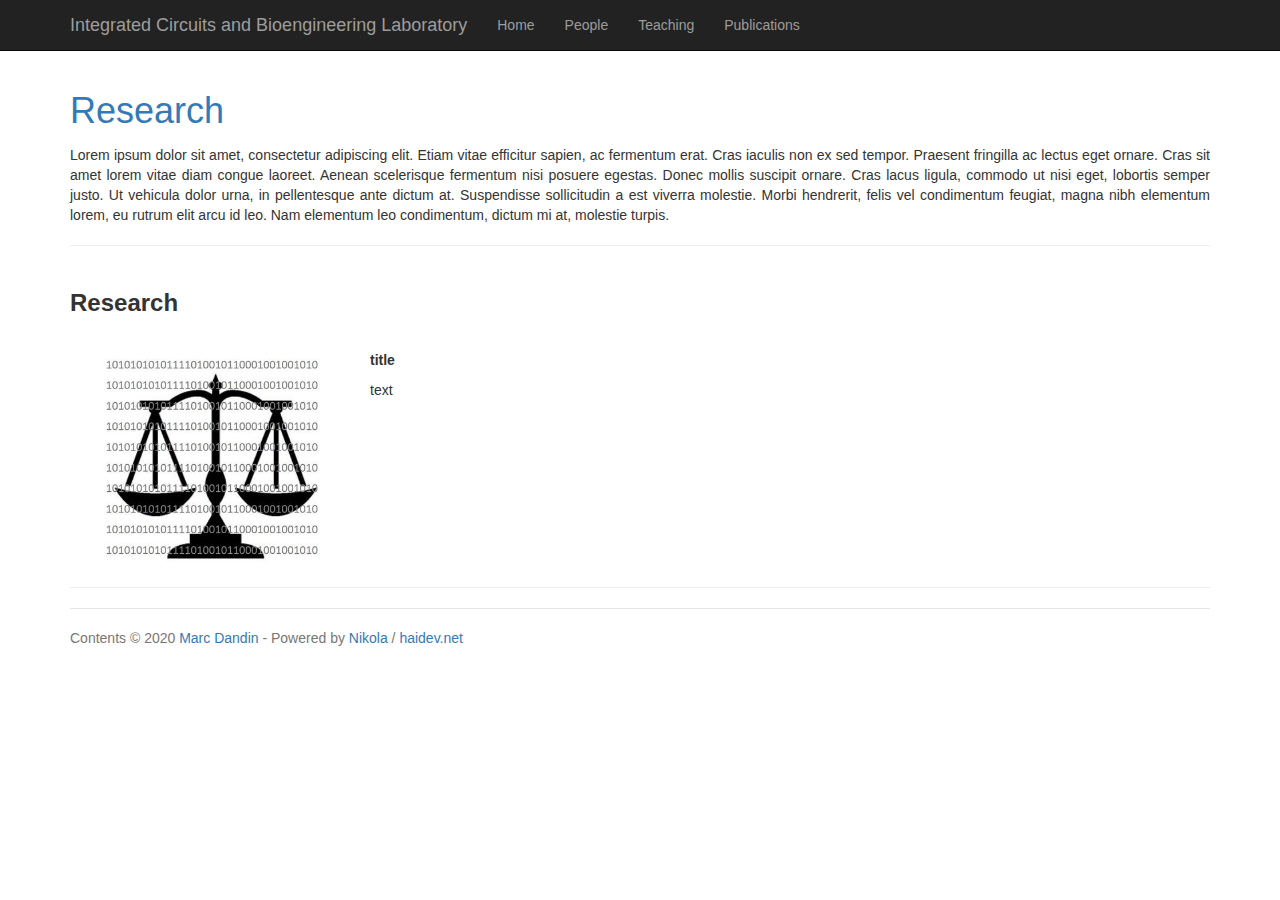
<file: pages/research/index.html>
<!DOCTYPE html>
<html lang="en">
<head>
<meta charset="utf-8">
<meta name="viewport" content="width=device-width, initial-scale=1">
<title>Research | Integrated Circuits and Bioengineering Laboratory</title>
<link href="../../assets/css/all-nocdn.css" rel="stylesheet" type="text/css">
<meta name="theme-color" content="#5670d4">
<meta name="generator" content="Nikola (getnikola.com)">
<link rel="alternate" type="application/rss+xml" title="RSS" hreflang="en" href="../../rss.xml">
<link rel="canonical" href="https://www.icbiolab.org/pages/research/">
<!--[if lt IE 9]><script src="../../assets/js/html5.js"></script><![endif]--><meta name="author" content="Marc Dandin">
<meta property="og:site_name" content="Integrated Circuits and Bioengineering Laboratory">
<meta property="og:title" content="Research">
<meta property="og:url" content="https://www.icbiolab.org/pages/research/">
<meta property="og:description" content="Lorem ipsum dolor sit amet, consectetur adipiscing elit. Etiam vitae efficitur sapien, ac fermentum erat. Cras iaculis non ex sed tempor. Praesent fringilla ac lectus eget ornare. Cras sit amet lorem ">
<meta property="og:type" content="article">
<meta property="article:published_time" content="2019-12-27T12:13:29-05:00">
</head>
<body>
<a href="#content" class="sr-only sr-only-focusable">Skip to main content</a>

<!-- Menubar -->

<nav class="navbar navbar-inverse navbar-static-top"><div class="container">
<!-- This keeps the margins nice -->
        <div class="navbar-header">
            <button type="button" class="navbar-toggle collapsed" data-toggle="collapse" data-target="#bs-navbar" aria-controls="bs-navbar" aria-expanded="false">
            <span class="sr-only">Toggle navigation</span>
            <span class="icon-bar"></span>
            <span class="icon-bar"></span>
            <span class="icon-bar"></span>
            </button>
            <a class="navbar-brand" href="https://www.icbiolab.org/">

                <span id="blog-title">Integrated Circuits and Bioengineering Laboratory</span>
            </a>
        </div>
<!-- /.navbar-header -->
        <div class="collapse navbar-collapse" id="bs-navbar" aria-expanded="false">
            <ul class="nav navbar-nav">
<li>
<a href="../../">Home</a>
                </li>
<li>
<a href="../people/">People</a>
                </li>
<li>
<a href="../teaching/">Teaching</a>
                </li>
<li>
<a href="../publications/">Publications</a>

                
            </li>
</ul>
<ul class="nav navbar-nav navbar-right"></ul>
</div>
<!-- /.navbar-collapse -->
    </div>
<!-- /.container -->
</nav><!-- End of Menubar --><div class="container" id="content" role="main">
    <div class="body-content">
        <!--Body content-->
        <div class="row">
            
            
<article class="post-text storypage" itemscope="itemscope" itemtype="http://schema.org/Article"><header><h1 class="p-name entry-title" itemprop="headline name"><a href="." class="u-url">Research</a></h1>

        

    </header><div class="e-content entry-content" itemprop="articleBody text">
    <div>
<p align="justify">
    Lorem ipsum dolor sit amet, consectetur adipiscing elit. Etiam vitae efficitur sapien, ac fermentum erat. Cras iaculis non ex sed tempor. Praesent fringilla ac lectus eget ornare. Cras sit amet lorem vitae diam congue laoreet. Aenean scelerisque fermentum nisi posuere egestas. Donec mollis suscipit ornare. Cras lacus ligula, commodo ut nisi eget, lobortis semper justo. Ut vehicula dolor urna, in pellentesque ante dictum at. Suspendisse sollicitudin a est viverra molestie. Morbi hendrerit, felis vel condimentum feugiat, magna nibh elementum lorem, eu rutrum elit arcu id leo. Nam elementum leo condimentum, dictum mi at, molestie turpis.
</p>
<hr>
<br><p id="id1"><strong><font size="5">Research</font></strong></p>
<br><div class="row">
<div class="col-sm-3">
<a class="reference external image-reference" href="../../images/default_pub.jpg"><img alt="TAG" class="align-center" src="../../images/default_pub.thumbnail.jpg"></a>
</div>
<div class="col-sm-9 text-justify">
    <p><strong>
       title
    </strong></p>
    <p>
       text
    </p>
</div>
</div>
<hr>
</div>
    </div>
    

</article>
</div>
        <!--End of body content-->

        <footer id="footer">
            Contents © 2020         <a href="mailto:mdandin@andrew.cmu.edu">Marc Dandin</a> - Powered by <a href="https://getnikola.com" rel="nofollow">Nikola</a> / <a href="https://haidev.net" rel="nofollow">haidev.net</a>       
            
        </footer>
</div>
</div>


            <script src="../../assets/js/all-nocdn.js"></script><!-- fancy dates --><script>
    moment.locale("en");
    fancydates(0, "YYYY-MM-DD HH:mm");
    </script><!-- end fancy dates --><script>
    baguetteBox.run('div#content', {
        ignoreClass: 'islink',
        captions: function(element) {
            return element.getElementsByTagName('img')[0].alt;
    }});
    </script>
</body>
</html>
</file>
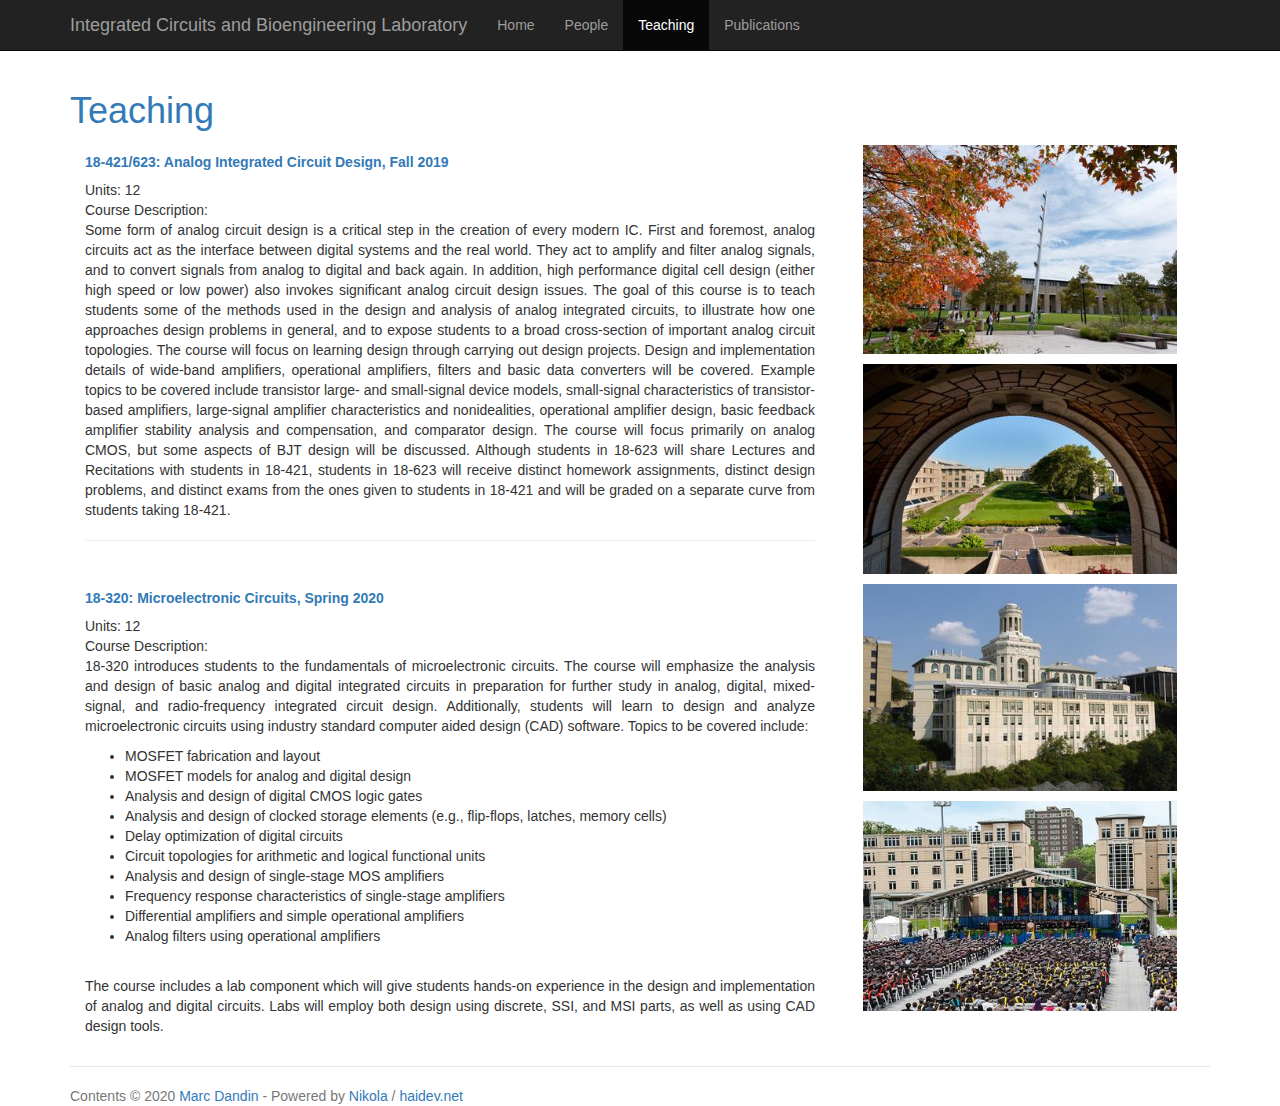
<file: pages/teaching/index.html>
<!DOCTYPE html>
<html lang="en">
<head>
<meta charset="utf-8">
<meta name="viewport" content="width=device-width, initial-scale=1">
<title>Teaching | Integrated Circuits and Bioengineering Laboratory</title>
<link href="../../assets/css/all-nocdn.css" rel="stylesheet" type="text/css">
<meta name="theme-color" content="#5670d4">
<meta name="generator" content="Nikola (getnikola.com)">
<link rel="alternate" type="application/rss+xml" title="RSS" hreflang="en" href="../../rss.xml">
<link rel="canonical" href="https://www.icbiolab.org/pages/teaching/">
<!--[if lt IE 9]><script src="../../assets/js/html5.js"></script><![endif]--><meta name="author" content="Marc Dandin">
<meta property="og:site_name" content="Integrated Circuits and Bioengineering Laboratory">
<meta property="og:title" content="Teaching">
<meta property="og:url" content="https://www.icbiolab.org/pages/teaching/">
<meta property="og:description" content="18-421/623: Analog Integrated Circuit Design, Fall 2019


    Units: 12
    Course Description:
    Some form of analog circuit design is a critical step in the creation of every modern IC. First and ">
<meta property="og:type" content="article">
<meta property="article:published_time" content="2019-12-27T12:13:50-05:00">
</head>
<body>
<a href="#content" class="sr-only sr-only-focusable">Skip to main content</a>

<!-- Menubar -->

<nav class="navbar navbar-inverse navbar-static-top"><div class="container">
<!-- This keeps the margins nice -->
        <div class="navbar-header">
            <button type="button" class="navbar-toggle collapsed" data-toggle="collapse" data-target="#bs-navbar" aria-controls="bs-navbar" aria-expanded="false">
            <span class="sr-only">Toggle navigation</span>
            <span class="icon-bar"></span>
            <span class="icon-bar"></span>
            <span class="icon-bar"></span>
            </button>
            <a class="navbar-brand" href="https://www.icbiolab.org/">

                <span id="blog-title">Integrated Circuits and Bioengineering Laboratory</span>
            </a>
        </div>
<!-- /.navbar-header -->
        <div class="collapse navbar-collapse" id="bs-navbar" aria-expanded="false">
            <ul class="nav navbar-nav">
<li>
<a href="../../">Home</a>
                </li>
<li>
<a href="../people/">People</a>
                </li>
<li class="active">
<a href=".">Teaching <span class="sr-only">(active)</span></a>
                </li>
<li>
<a href="../publications/">Publications</a>

                
            </li>
</ul>
<ul class="nav navbar-nav navbar-right"></ul>
</div>
<!-- /.navbar-collapse -->
    </div>
<!-- /.container -->
</nav><!-- End of Menubar --><div class="container" id="content" role="main">
    <div class="body-content">
        <!--Body content-->
        <div class="row">
            
            
<article class="post-text storypage" itemscope="itemscope" itemtype="http://schema.org/Article"><header><h1 class="p-name entry-title" itemprop="headline name"><a href="." class="u-url">Teaching</a></h1>

        

    </header><div class="e-content entry-content" itemprop="articleBody text">
    <div class="row">
<div class="col-sm-8 text-justify"><div class="textecol">

<p></p>
<h5>
    18-421/623: Analog Integrated Circuit Design, Fall 2019
</h5>
<p>
    Units: 12<br>
    Course Description:<br>
    Some form of analog circuit design is a critical step in the creation of every modern IC. First and foremost, analog circuits act as the interface between digital systems and the real world. They act to amplify and filter analog signals, and to convert signals from analog to digital and back again. In addition, high performance digital cell design (either high speed or low power) also invokes significant analog circuit design issues. The goal of this course is to teach students some of the methods used in the design and analysis of analog integrated circuits, to illustrate how one approaches design problems in general, and to expose students to a broad cross-section of important analog circuit topologies. The course will focus on learning design through carrying out design projects. Design and implementation details of wide-band amplifiers, operational amplifiers, filters and basic data converters will be covered. Example topics to be covered include transistor large- and small-signal device models, small-signal characteristics of transistor-based amplifiers, large-signal amplifier characteristics and nonidealities, operational amplifier design, basic feedback amplifier stability analysis and compensation, and comparator design. The course will focus primarily on analog CMOS, but some aspects of BJT design will be discussed.
    Although students in 18-623 will share Lectures and Recitations with students in 18-421, students in 18-623 will receive distinct homework assignments, distinct design problems, and distinct exams from the ones given to students in 18-421 and will be graded on a separate curve from students taking 18-421.
</p>
<hr>
<br><p></p>
<h5>
    18-320: Microelectronic Circuits, Spring 2020
</h5>
<p>
    Units: 12<br>
    Course Description:<br>

    18-320 introduces students to the fundamentals of microelectronic circuits. The course will emphasize the analysis and design of basic analog and digital integrated circuits in preparation for further study in analog, digital, mixed-signal, and radio-frequency integrated circuit design. Additionally, students will learn to design and analyze microelectronic circuits using industry standard computer aided design (CAD) software. Topics to be covered include:
    </p>
<ul>
<li>MOSFET fabrication and layout</li>
        <li>MOSFET models for analog and digital design </li>
        <li>Analysis and design of digital CMOS logic gates </li>
        <li>Analysis and design of clocked storage elements (e.g., flip-flops, latches, memory cells) </li>
        <li>Delay optimization of digital circuits </li>
        <li>Circuit topologies for arithmetic and logical functional units </li>
        <li>Analysis and design of single-stage MOS amplifiers </li>
        <li>Frequency response characteristics of single-stage amplifiers </li>
        <li>Differential amplifiers and simple operational amplifiers </li>
        <li>Analog filters using operational amplifiers</li>
    </ul>
<br>
    The course includes a lab component which will give students hands-on experience in the design and implementation of analog and digital circuits. Labs will employ both design using discrete, SSI, and MSI parts, as well as using CAD design tools.
    <br><br>
</div></div>
<div class="col-sm-4">
<div class="imagecol">
<a class="reference external image-reference" href="../../images/teaching_29265315061.jpg"><img alt="TAG" class="align-center" src="../../images/teaching_29265315061.thumbnail.jpg"></a>
<a class="reference external image-reference" href="../../images/teaching_17030695917.jpg"><img alt="TAG" class="align-center" src="../../images/teaching_17030695917.thumbnail.jpg"></a>
<a class="reference external image-reference" href="../../images/teaching_17238131685.jpg"><img alt="TAG" class="align-center" src="../../images/teaching_17238131685.thumbnail.jpg"></a>
<a class="reference external image-reference" href="../../images/teaching_ceremony-02.jpg"><img alt="TAG" class="align-center" src="../../images/teaching_ceremony-02.thumbnail.jpg"></a>
</div> </div>
</div>
    </div>
    

</article>
</div>
        <!--End of body content-->

        <footer id="footer">
            Contents © 2020         <a href="mailto:mdandin@andrew.cmu.edu">Marc Dandin</a> - Powered by <a href="https://getnikola.com" rel="nofollow">Nikola</a> / <a href="https://haidev.net" rel="nofollow">haidev.net</a>       
            
        </footer>
</div>
</div>


            <script src="../../assets/js/all-nocdn.js"></script><!-- fancy dates --><script>
    moment.locale("en");
    fancydates(0, "YYYY-MM-DD HH:mm");
    </script><!-- end fancy dates --><script>
    baguetteBox.run('div#content', {
        ignoreClass: 'islink',
        captions: function(element) {
            return element.getElementsByTagName('img')[0].alt;
    }});
    </script>
</body>
</html>
</file>
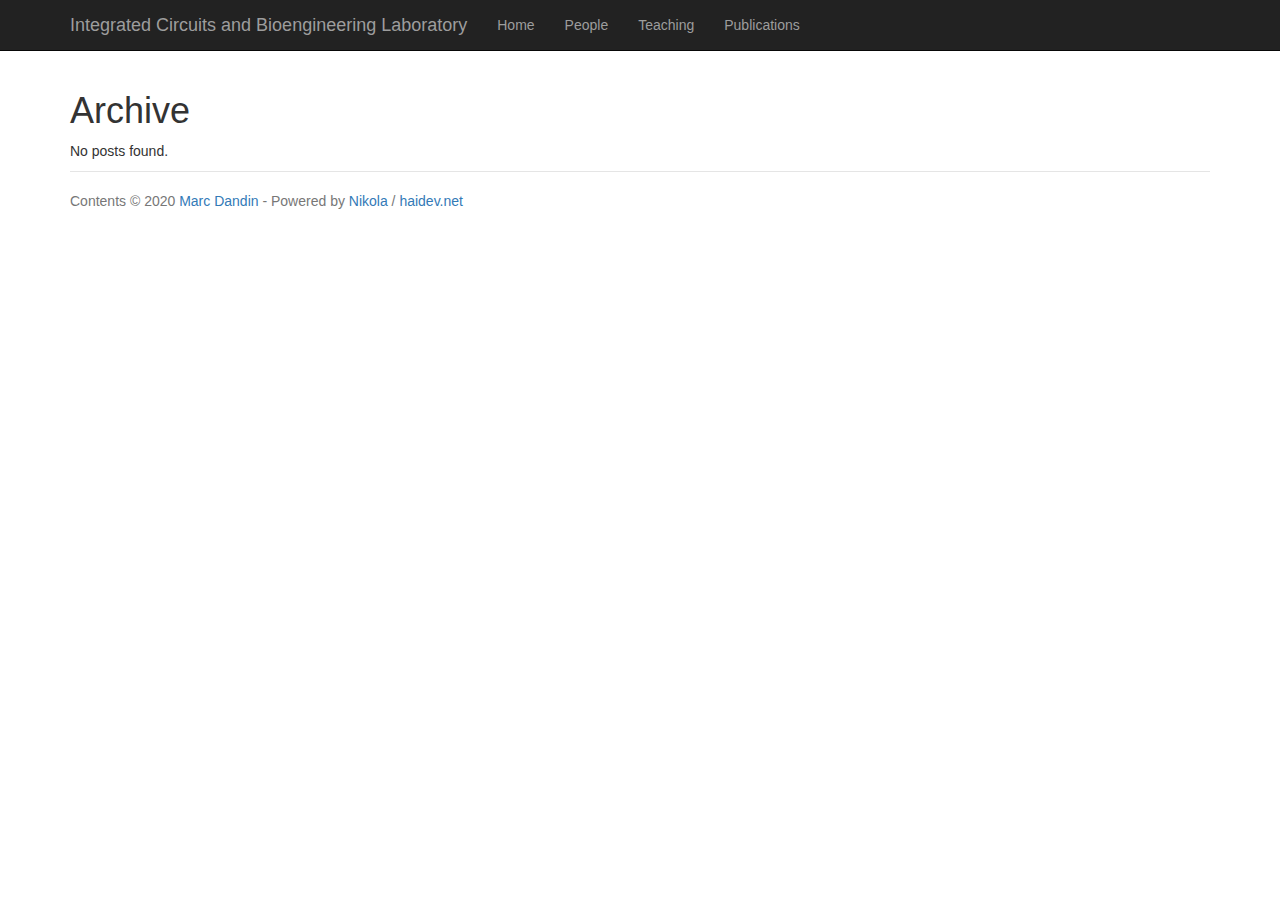
<file: archive.html>
<!DOCTYPE html>
<html lang="en">
<head>
<meta charset="utf-8">
<meta name="description" content="ICBio Lab">
<meta name="viewport" content="width=device-width, initial-scale=1">
<title>Archive | Integrated Circuits and Bioengineering Laboratory</title>
<link href="assets/css/all-nocdn.css" rel="stylesheet" type="text/css">
<meta name="theme-color" content="#5670d4">
<meta name="generator" content="Nikola (getnikola.com)">
<link rel="alternate" type="application/rss+xml" title="RSS" hreflang="en" href="rss.xml">
<link rel="canonical" href="https://www.icbiolab.org/archive.html">
<!--[if lt IE 9]><script src="assets/js/html5.js"></script><![endif]-->
</head>
<body>
<a href="#content" class="sr-only sr-only-focusable">Skip to main content</a>

<!-- Menubar -->

<nav class="navbar navbar-inverse navbar-static-top"><div class="container">
<!-- This keeps the margins nice -->
        <div class="navbar-header">
            <button type="button" class="navbar-toggle collapsed" data-toggle="collapse" data-target="#bs-navbar" aria-controls="bs-navbar" aria-expanded="false">
            <span class="sr-only">Toggle navigation</span>
            <span class="icon-bar"></span>
            <span class="icon-bar"></span>
            <span class="icon-bar"></span>
            </button>
            <a class="navbar-brand" href="https://www.icbiolab.org/">

                <span id="blog-title">Integrated Circuits and Bioengineering Laboratory</span>
            </a>
        </div>
<!-- /.navbar-header -->
        <div class="collapse navbar-collapse" id="bs-navbar" aria-expanded="false">
            <ul class="nav navbar-nav">
<li>
<a href=".">Home</a>
                </li>
<li>
<a href="pages/people/">People</a>
                </li>
<li>
<a href="pages/teaching/">Teaching</a>
                </li>
<li>
<a href="pages/publications/">Publications</a>

                
            </li>
</ul>
<ul class="nav navbar-nav navbar-right"></ul>
</div>
<!-- /.navbar-collapse -->
    </div>
<!-- /.container -->
</nav><!-- End of Menubar --><div class="container" id="content" role="main">
    <div class="body-content">
        <!--Body content-->
        <div class="row">
            
            
<article class="listpage"><header><h1>Archive</h1>
    </header><p>No posts found.</p>
</article>
</div>
        <!--End of body content-->

        <footer id="footer">
            Contents © 2020         <a href="mailto:mdandin@andrew.cmu.edu">Marc Dandin</a> - Powered by <a href="https://getnikola.com" rel="nofollow">Nikola</a> / <a href="https://haidev.net" rel="nofollow">haidev.net</a>       
            
        </footer>
</div>
</div>


            <script src="assets/js/all-nocdn.js"></script><!-- fancy dates --><script>
    moment.locale("en");
    fancydates(0, "YYYY-MM-DD HH:mm");
    </script><!-- end fancy dates --><script>
    baguetteBox.run('div#content', {
        ignoreClass: 'islink',
        captions: function(element) {
            return element.getElementsByTagName('img')[0].alt;
    }});
    </script>
</body>
</html>
</file>
